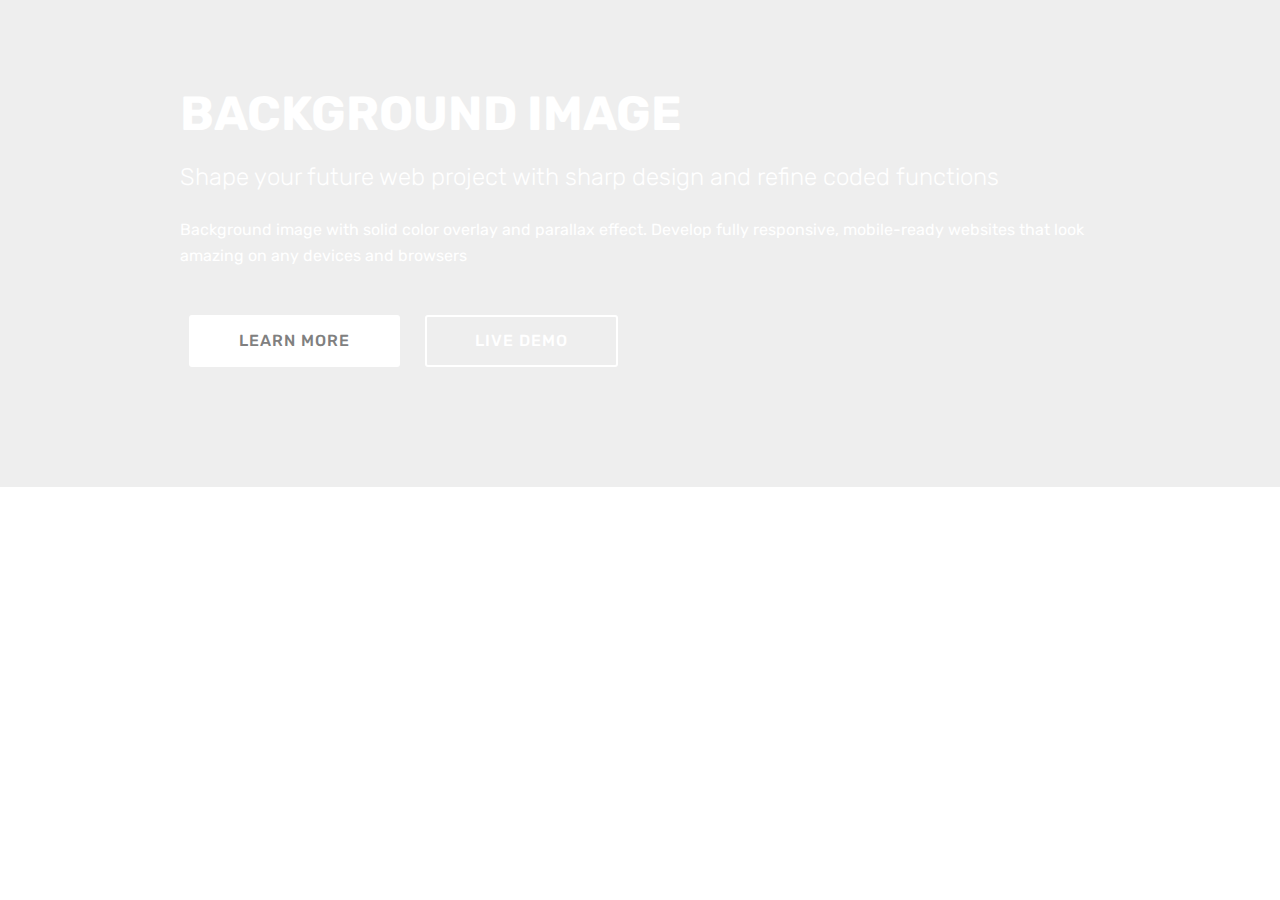
<file: page1.html>
<!DOCTYPE html>
<html >
<head>
  <!-- Site made with Mobirise Website Builder v4.8.1, https://mobirise.com -->
  <meta charset="UTF-8">
  <meta http-equiv="X-UA-Compatible" content="IE=edge">
  <meta name="generator" content="Mobirise v4.8.1, mobirise.com">
  <meta name="viewport" content="width=device-width, initial-scale=1, minimum-scale=1">
  <link rel="shortcut icon" href="assets/images/logo4.png" type="image/x-icon">
  <meta name="description" content="Web Generator Description">
  <title>wideslide</title>
  <link rel="stylesheet" href="assets/tether/tether.min.css">
  <link rel="stylesheet" href="assets/bootstrap/css/bootstrap.min.css">
  <link rel="stylesheet" href="assets/bootstrap/css/bootstrap-grid.min.css">
  <link rel="stylesheet" href="assets/bootstrap/css/bootstrap-reboot.min.css">
  <link rel="stylesheet" href="assets/theme/css/style.css">
  <link rel="stylesheet" href="assets/mobirise/css/mbr-additional.css" type="text/css">
  
  
  
</head>
<body>
  <section class="mbr-section info3 cid-r2YKeZN1Dc" data-bg-video="http://www.youtube.com/watch?v=uNCr7NdOJgw" id="info3-g">

    

    

    <div class="container">
        <div class="row justify-content-center">
            <div class="media-container-column title col-12 col-md-10">
                <h2 class="align-left mbr-bold mbr-white pb-3 mbr-fonts-style display-2">
                    BACKGROUND IMAGE
                </h2>
                <h3 class="mbr-section-subtitle align-left mbr-light mbr-white pb-3 mbr-fonts-style display-5">
                    Shape your future web project with sharp design and refine coded functions
                </h3>
                <p class="mbr-text align-left mbr-white mbr-fonts-style display-7">
                    Background image with solid color overlay and parallax effect. Develop fully responsive, mobile-ready websites that look amazing on any devices and browsers
                </p>
                <div class="mbr-section-btn align-left py-4">
                    <a class="btn btn-primary display-4" href="https://mobirise.com">LEARN MORE</a>
                    <a class="btn btn-white-outline display-4" href="https://mobirise.com">LIVE DEMO</a>
                </div>
            </div>
        </div>
    </div>
</section>


  <section class="engine"><a href="https://mobiri.se/e">how to make your own site</a></section><script src="assets/web/assets/jquery/jquery.min.js"></script>
  <script src="assets/popper/popper.min.js"></script>
  <script src="assets/tether/tether.min.js"></script>
  <script src="assets/bootstrap/js/bootstrap.min.js"></script>
  <script src="assets/smoothscroll/smooth-scroll.js"></script>
  <script src="assets/ytplayer/jquery.mb.ytplayer.min.js"></script>
  <script src="assets/vimeoplayer/jquery.mb.vimeo_player.js"></script>
  <script src="assets/theme/js/script.js"></script>
  
  
</body>
</html>
</file>
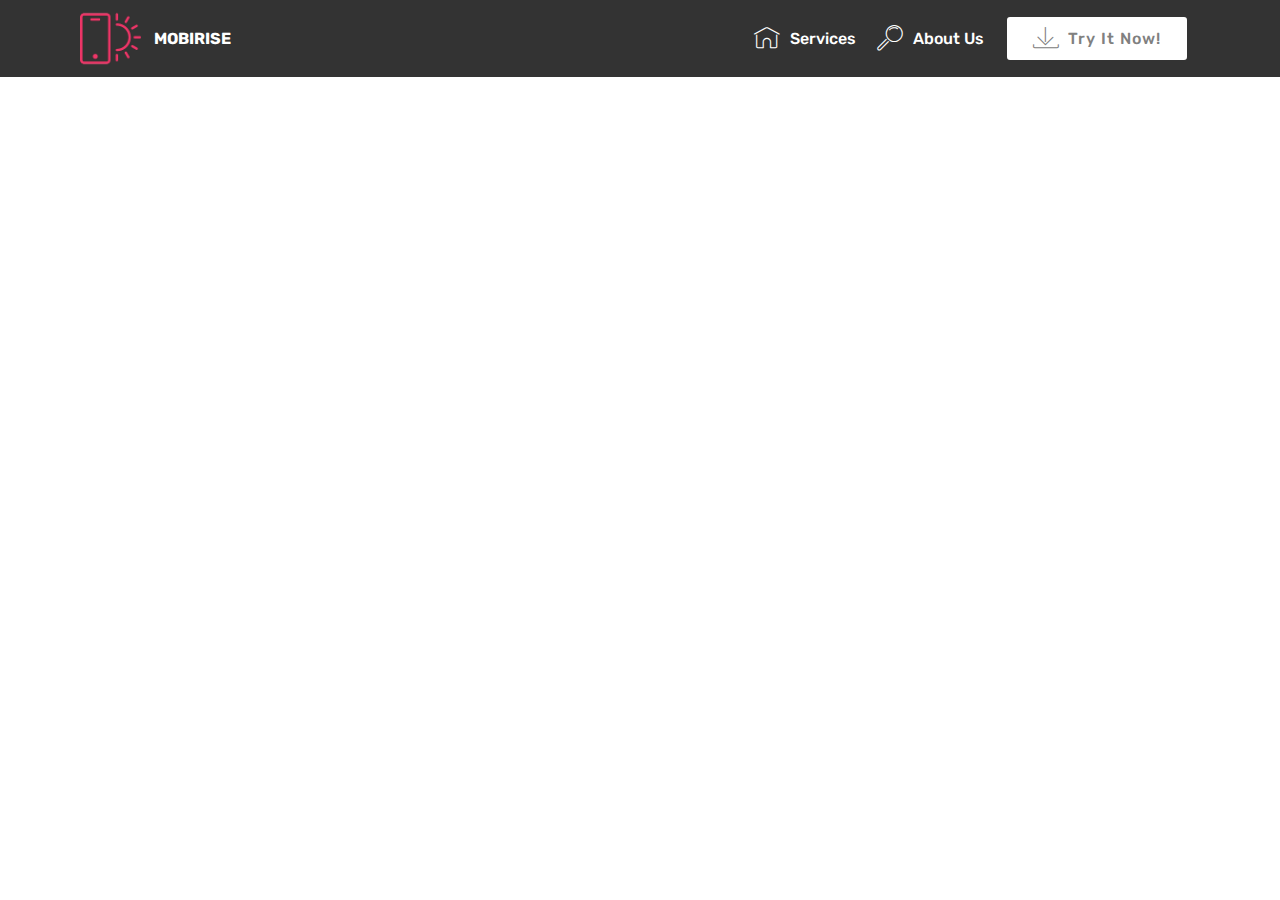
<file: page3.html>
<!DOCTYPE html>
<html >
<head>
  <!-- Site made with Mobirise Website Builder v4.8.1, https://mobirise.com -->
  <meta charset="UTF-8">
  <meta http-equiv="X-UA-Compatible" content="IE=edge">
  <meta name="generator" content="Mobirise v4.8.1, mobirise.com">
  <meta name="viewport" content="width=device-width, initial-scale=1, minimum-scale=1">
  <link rel="shortcut icon" href="assets/images/logo4.png" type="image/x-icon">
  <meta name="description" content="Web Generator Description">
  <title>Page 3</title>
  <link rel="stylesheet" href="assets/web/assets/mobirise-icons/mobirise-icons.css">
  <link rel="stylesheet" href="assets/tether/tether.min.css">
  <link rel="stylesheet" href="assets/bootstrap/css/bootstrap.min.css">
  <link rel="stylesheet" href="assets/bootstrap/css/bootstrap-grid.min.css">
  <link rel="stylesheet" href="assets/bootstrap/css/bootstrap-reboot.min.css">
  <link rel="stylesheet" href="assets/dropdown/css/style.css">
  <link rel="stylesheet" href="assets/theme/css/style.css">
  <link rel="stylesheet" href="assets/mobirise/css/mbr-additional.css" type="text/css">
  
  
  
</head>
<body>
  <section class="menu cid-r2YJoG4EBv" once="menu" id="menu1-d">

    

    <nav class="navbar navbar-expand beta-menu navbar-dropdown align-items-center navbar-fixed-top navbar-toggleable-sm">
        <button class="navbar-toggler navbar-toggler-right" type="button" data-toggle="collapse" data-target="#navbarSupportedContent" aria-controls="navbarSupportedContent" aria-expanded="false" aria-label="Toggle navigation">
            <div class="hamburger">
                <span></span>
                <span></span>
                <span></span>
                <span></span>
            </div>
        </button>
        <div class="menu-logo">
            <div class="navbar-brand">
                <span class="navbar-logo">
                    <a href="https://mobirise.com">
                         <img src="assets/images/logo2.png" alt="Mobirise" style="height: 3.8rem;">
                    </a>
                </span>
                <span class="navbar-caption-wrap"><a class="navbar-caption text-white display-4" href="https://mobirise.com">
                        MOBIRISE
                    </a></span>
            </div>
        </div>
        <div class="collapse navbar-collapse" id="navbarSupportedContent">
            <ul class="navbar-nav nav-dropdown" data-app-modern-menu="true"><li class="nav-item">
                    <a class="nav-link link text-white display-4" href="https://mobirise.com">
                        <span class="mbri-home mbr-iconfont mbr-iconfont-btn"></span>
                        Services
                    </a>
                </li>
                <li class="nav-item">
                    <a class="nav-link link text-white display-4" href="https://mobirise.com">
                        <span class="mbri-search mbr-iconfont mbr-iconfont-btn"></span>
                        About Us
                    </a>
                </li></ul>
            <div class="navbar-buttons mbr-section-btn">
                <a class="btn btn-sm btn-primary display-4" href="https://mobirise.com">
                    <span class="mbri-save mbr-iconfont mbr-iconfont-btn "></span>
                    Try It Now!
                </a>
            </div>
        </div>
    </nav>
</section>


  <section class="engine"><a href="https://mobiri.se/f">easy website maker</a></section><script src="assets/web/assets/jquery/jquery.min.js"></script>
  <script src="assets/popper/popper.min.js"></script>
  <script src="assets/tether/tether.min.js"></script>
  <script src="assets/bootstrap/js/bootstrap.min.js"></script>
  <script src="assets/smoothscroll/smooth-scroll.js"></script>
  <script src="assets/dropdown/js/script.min.js"></script>
  <script src="assets/touchswipe/jquery.touch-swipe.min.js"></script>
  <script src="assets/theme/js/script.js"></script>
  
  
</body>
</html>
</file>
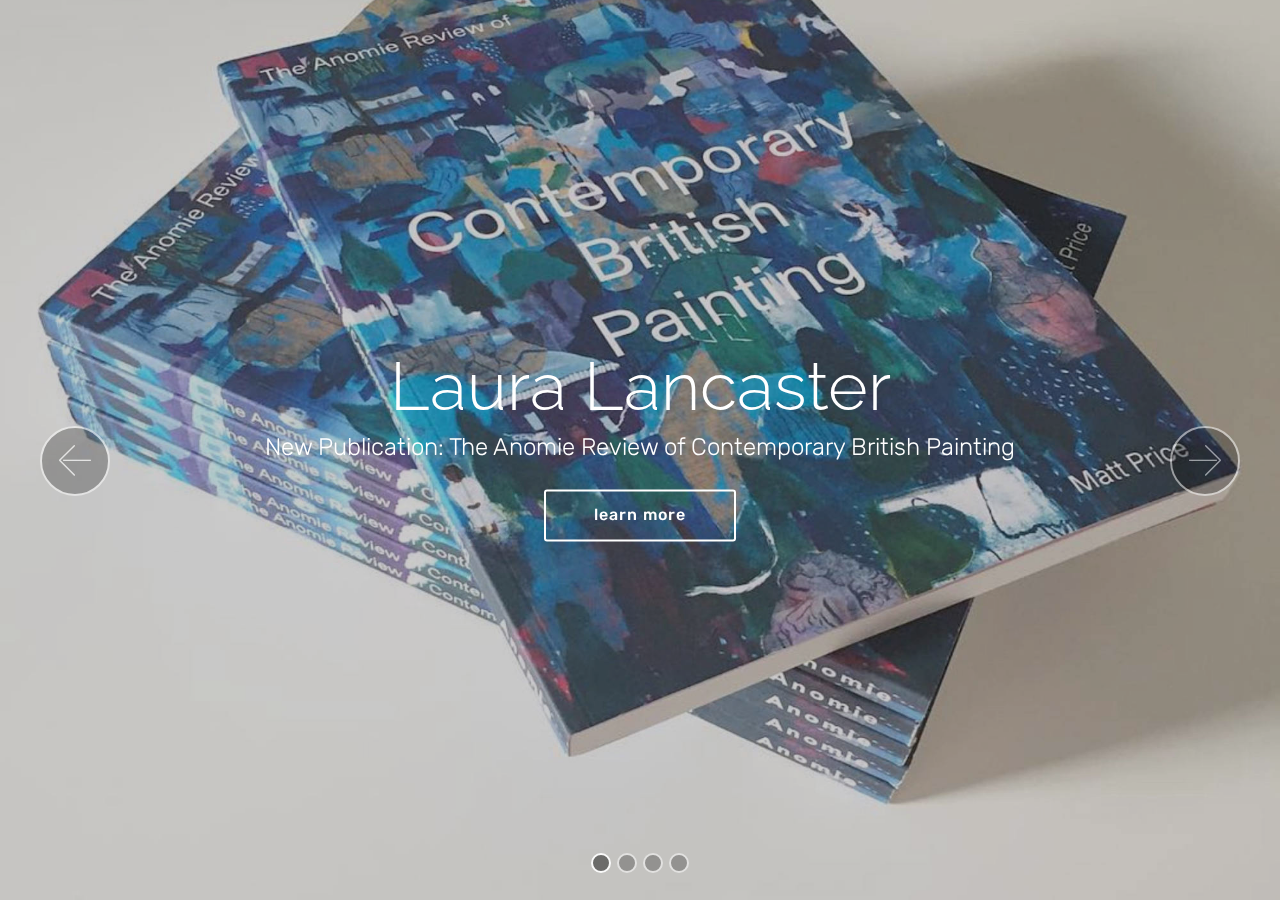
<file: page5.html>
<!DOCTYPE html>
<html >
<head>
  <!-- Site made with Mobirise Website Builder v4.8.1, https://mobirise.com -->
  <meta charset="UTF-8">
  <meta http-equiv="X-UA-Compatible" content="IE=edge">
  <meta name="generator" content="Mobirise v4.8.1, mobirise.com">
  <meta name="viewport" content="width=device-width, initial-scale=1, minimum-scale=1">
  <link rel="shortcut icon" href="assets/images/logo4.png" type="image/x-icon">
  <meta name="description" content="Site Builder Description">
  <title>FeatureNews</title>
  <link rel="stylesheet" href="assets/web/assets/mobirise-icons/mobirise-icons.css">
  <link rel="stylesheet" href="assets/tether/tether.min.css">
  <link rel="stylesheet" href="assets/bootstrap/css/bootstrap.min.css">
  <link rel="stylesheet" href="assets/bootstrap/css/bootstrap-grid.min.css">
  <link rel="stylesheet" href="assets/bootstrap/css/bootstrap-reboot.min.css">
  <link rel="stylesheet" href="assets/theme/css/style.css">
  <link rel="stylesheet" href="assets/mobirise/css/mbr-additional.css" type="text/css">
  
  
  
</head>
<body>
  <section class="carousel slide cid-r3eFLnw4cy" data-interval="false" id="slider1-m">

    

    <div class="full-screen"><div class="mbr-slider slide carousel" data-pause="true" data-keyboard="false" data-ride="carousel" data-interval="2000"><ol class="carousel-indicators"><li data-app-prevent-settings="" data-target="#slider1-m" class=" active" data-slide-to="0"></li><li data-app-prevent-settings="" data-target="#slider1-m" data-slide-to="1"></li><li data-app-prevent-settings="" data-target="#slider1-m" data-slide-to="2"></li><li data-app-prevent-settings="" data-target="#slider1-m" data-slide-to="3"></li></ol><div class="carousel-inner" role="listbox"><div class="carousel-item slider-fullscreen-image active" data-bg-video-slide="false" style="background-image: url(assets/images/img-1518-2000x2000.jpg);"><div class="container container-slide"><div class="image_wrapper"><div class="mbr-overlay" style="opacity: 0.2;"></div><img src="assets/images/img-1518-2000x2000.jpg"><div class="carousel-caption justify-content-center"><div class="col-10 align-center"><h2 class="mbr-fonts-style display-1">Laura Lancaster</h2><p class="lead mbr-text mbr-fonts-style display-5">New Publication: The Anomie Review of Contemporary British Painting</p><div class="mbr-section-btn" buttons="0"> <a class="btn  display-4 btn-white-outline" href="https://workplace2-web-g9.artlogic.net/news/" target="_blank">learn more</a></div></div></div></div></div></div><div class="carousel-item slider-fullscreen-image" data-bg-video-slide="false" style="background-image: url(assets/images/538d3256938913e59696722de8210f184ab5f11b-1000x804.jpg);"><div class="container container-slide"><div class="image_wrapper"><div class="mbr-overlay"></div><img src="assets/images/538d3256938913e59696722de8210f184ab5f11b-1000x804.jpg"><div class="carousel-caption justify-content-center"><div class="col-10 align-right"><h2 class="mbr-fonts-style display-1">Marcus Coates</h2><p class="lead mbr-text mbr-fonts-style display-5">Museum Exhibition: 'Animals and Us' Turner Contemporary, Margate, UK</p><div class="mbr-section-btn" buttons="0"> <a class="btn  display-4 btn-white-outline" href="https://workplace2-web-g9.artlogic.net/exhibitions/180/overview/" target="_blank">Learn More</a></div></div></div></div></div></div><div class="carousel-item slider-fullscreen-image" data-bg-video-slide="https://vimeo.com/123824193#t=59s"><div class="mbr-overlay" style="opacity: 0.2;"></div><div class="container container-slide"><div class="image_wrapper"><img src="assets/images/2.jpg" style="opacity: 0;"><div class="carousel-caption justify-content-center"><div class="col-10 align-left"><h2 class="mbr-fonts-style display-1">Hugo Canoilas</h2><p class="lead mbr-text mbr-fonts-style display-5">Video interview: 'Someone a Long Time Ago, Now' Dundee, UK</p><div class="mbr-section-btn" buttons="0"> <a class="btn  display-4 btn-white-outline" href="https://workplace2-web-g9.artlogic.net/video/10/" target="_blank">Watch Online</a></div></div></div></div></div></div><div class="carousel-item slider-fullscreen-image" data-bg-video-slide="https://vimeo.com/51525610"><div class="mbr-overlay" style="opacity: 0.2;"></div><div class="container container-slide"><div class="image_wrapper"><img src="assets/images/2.jpg" style="opacity: 0;"><div class="carousel-caption justify-content-center"><div class="col-10 align-left"><h2 class="mbr-fonts-style display-1">Eric Bainbridge</h2><p class="lead mbr-text mbr-fonts-style display-5">Video interview: 'Steel Sculptures' Camden Arts Centre, UK</p><div class="mbr-section-btn" buttons="0"> <a class="btn  display-4 btn-white-outline" href="https://workplace2-web-g9.artlogic.net/video/12/" target="_blank">Watch Online</a></div></div></div></div></div></div></div><a data-app-prevent-settings="" class="carousel-control carousel-control-prev" role="button" data-slide="prev" href="#slider1-m"><span aria-hidden="true" class="mbri-left mbr-iconfont"></span><span class="sr-only">Previous</span></a><a data-app-prevent-settings="" class="carousel-control carousel-control-next" role="button" data-slide="next" href="#slider1-m"><span aria-hidden="true" class="mbri-right mbr-iconfont"></span><span class="sr-only">Next</span></a></div></div>

</section>


  <section class="engine"><a href="https://mobiri.se/e">make your own website for free</a></section><script src="assets/web/assets/jquery/jquery.min.js"></script>
  <script src="assets/popper/popper.min.js"></script>
  <script src="assets/tether/tether.min.js"></script>
  <script src="assets/bootstrap/js/bootstrap.min.js"></script>
  <script src="assets/ytplayer/jquery.mb.ytplayer.min.js"></script>
  <script src="assets/vimeoplayer/jquery.mb.vimeo_player.js"></script>
  <script src="assets/bootstrapcarouselswipe/bootstrap-carousel-swipe.js"></script>
  <script src="assets/smoothscroll/smooth-scroll.js"></script>
  <script src="assets/theme/js/script.js"></script>
  <script src="assets/slidervideo/script.js"></script>
  
  
</body>
</html>
</file>
<file: assets/theme/css/style.css>
/*!
 * Mobirise v4 theme (https://mobirise.com/)
 * Copyright 2017 Mobirise
 */
section {
  background-color: #eeeeee; }

section,
.container,
.container-fluid {
  position: relative;
  word-wrap: break-word; }

a.mbr-iconfont:hover {
  text-decoration: none; }

.article .lead p, .article .lead ul, .article .lead ol, .article .lead pre, .article .lead blockquote {
  margin-bottom: 0; }

a {
  font-style: normal;
  font-weight: 400;
  cursor: pointer; }
  a, a:hover {
    text-decoration: none; }

figure {
  margin-bottom: 0; }

body {
  color: #232323; }

h1, h2, h3, h4, h5, h6,
.h1, .h2, .h3, .h4, .h5, .h6,
.display-1, .display-2, .display-3, .display-4 {
  line-height: 1;
  word-break: break-word;
  word-wrap: break-word; }

b, strong {
  font-weight: bold; }

blockquote {
  padding: 10px 0 10px 20px;
  position: relative;
  border-left: 2px solid;
  border-color: #ff3366; }

input:-webkit-autofill, input:-webkit-autofill:hover, input:-webkit-autofill:focus, input:-webkit-autofill:active {
  transition-delay: 9999s;
  transition-property: background-color, color; }

textarea[type="hidden"] {
  display: none; }

body {
  position: relative; }

section {
  background-position: 50% 50%;
  background-repeat: no-repeat;
  background-size: cover; }
  section .mbr-background-video,
  section .mbr-background-video-preview {
    position: absolute;
    bottom: 0;
    left: 0;
    right: 0;
    top: 0; }

.hidden {
  visibility: hidden; }

.mbr-z-index20 {
  z-index: 20; }

/*! Base colors */
.mbr-white {
  color: #ffffff; }

.mbr-black {
  color: #000000; }

.mbr-bg-white {
  background-color: #ffffff; }

.mbr-bg-black {
  background-color: #000000; }

/*! Text-aligns */
.align-left {
  text-align: left; }

.align-center {
  text-align: center; }

.align-right {
  text-align: right; }

@media (max-width: 767px) {
  .align-left, .align-center, .align-right, .mbr-section-btn, .mbr-section-title {
    text-align: center; } }
/*! Font-weight  */
.mbr-light {
  font-weight: 300; }

.mbr-regular {
  font-weight: 400; }

.mbr-semibold {
  font-weight: 500; }

.mbr-bold {
  font-weight: 700; }

/*! Media  */
.media-size-item {
  -webkit-flex: 1 1 auto;
  -moz-flex: 1 1 auto;
  -ms-flex: 1 1 auto;
  -o-flex: 1 1 auto;
  flex: 1 1 auto; }

.media-content {
  -webkit-flex-basis: 100%;
  flex-basis: 100%; }

.media-container-row {
  display: -ms-flexbox;
  display: -webkit-flex;
  display: flex;
  -webkit-flex-direction: row;
  -ms-flex-direction: row;
  flex-direction: row;
  -webkit-flex-wrap: wrap;
  -ms-flex-wrap: wrap;
  flex-wrap: wrap;
  -webkit-justify-content: center;
  -ms-flex-pack: center;
  justify-content: center;
  -webkit-align-content: center;
  -ms-flex-line-pack: center;
  align-content: center;
  -webkit-align-items: start;
  -ms-flex-align: start;
  align-items: start; }
  .media-container-row .media-size-item {
    width: 400px; }

.media-container-column {
  display: -ms-flexbox;
  display: -webkit-flex;
  display: flex;
  -webkit-flex-direction: column;
  -ms-flex-direction: column;
  flex-direction: column;
  -webkit-flex-wrap: wrap;
  -ms-flex-wrap: wrap;
  flex-wrap: wrap;
  -webkit-justify-content: center;
  -ms-flex-pack: center;
  justify-content: center;
  -webkit-align-content: center;
  -ms-flex-line-pack: center;
  align-content: center;
  -webkit-align-items: stretch;
  -ms-flex-align: stretch;
  align-items: stretch; }
  .media-container-column > * {
    width: 100%; }

@media (min-width: 992px) {
  .media-container-row {
    -webkit-flex-wrap: nowrap;
    -ms-flex-wrap: nowrap;
    flex-wrap: nowrap; } }
figure {
  overflow: hidden; }

figure[mbr-media-size] {
  transition: width 0.1s; }

.mbr-figure img, .mbr-figure iframe {
  display: block;
  width: 100%; }

.card {
  background-color: transparent;
  border: none; }

.card-img {
  text-align: center;
  flex-shrink: 0; }

.media {
  max-width: 100%;
  margin: 0 auto; }

.mbr-figure {
  -ms-flex-item-align: center;
  -ms-grid-row-align: center;
  -webkit-align-self: center;
  align-self: center; }

.media-container > div {
  max-width: 100%; }

.mbr-figure img, .card-img img {
  width: 100%; }

@media (max-width: 991px) {
  .media-size-item {
    width: auto !important; }

  .media {
    width: auto; }

  .mbr-figure {
    width: 100% !important; } }
/*! Buttons */
.mbr-section-btn {
  margin-left: -.25rem;
  margin-right: -.25rem;
  font-size: 0; }

nav .mbr-section-btn {
  margin-left: 0rem;
  margin-right: 0rem; }

/*! Btn icon margin */
.btn .mbr-iconfont, .btn.btn-sm .mbr-iconfont {
  cursor: pointer;
  margin-right: 0.5rem; }

.btn.btn-md .mbr-iconfont, .btn.btn-md .mbr-iconfont {
  margin-right: 0.8rem; }

.mbr-regular {
  font-weight: 400; }

.mbr-semibold {
  font-weight: 500; }

.mbr-bold {
  font-weight: 700; }

[type="submit"] {
  -webkit-appearance: none; }

/*! Full-screen */
.mbr-fullscreen .mbr-overlay {
  min-height: 100vh; }

.mbr-fullscreen {
  display: flex;
  display: -webkit-flex;
  display: -moz-flex;
  display: -ms-flex;
  display: -o-flex;
  align-items: center;
  -webkit-align-items: center;
  min-height: 100vh;
  padding-top: 3rem;
  padding-bottom: 3rem; }

/*! Map */
.map {
  height: 25rem;
  position: relative; }
  .map iframe {
    width: 100%;
    height: 100%; }

/* Form */
.form-asterisk {
  font-family: initial;
  position: absolute;
  top: -2px;
  font-weight: normal; }

/*! Scroll to top arrow */
.mbr-arrow-up {
  bottom: 25px;
  right: 90px;
  position: fixed;
  text-align: right;
  z-index: 5000;
  color: #ffffff;
  font-size: 32px;
  transform: rotate(180deg);
  -webkit-transform: rotate(180deg); }

.mbr-arrow-up a {
  background: rgba(0, 0, 0, 0.2);
  border-radius: 3px;
  color: #fff;
  display: inline-block;
  height: 60px;
  width: 60px;
  outline-style: none !important;
  position: relative;
  text-decoration: none;
  transition: all .3s ease-in-out;
  cursor: pointer;
  text-align: center; }
  .mbr-arrow-up a:hover {
    background-color: rgba(0, 0, 0, 0.4); }
  .mbr-arrow-up a i {
    line-height: 60px; }

.mbr-arrow-up-icon {
  display: block;
  color: #fff; }

.mbr-arrow-up-icon::before {
  content: "\203a";
  display: inline-block;
  font-family: serif;
  font-size: 32px;
  line-height: 1;
  font-style: normal;
  position: relative;
  top: 6px;
  left: -4px;
  -webkit-transform: rotate(-90deg);
  transform: rotate(-90deg); }

/*! Arrow Down */
.mbr-arrow {
  position: absolute;
  bottom: 45px;
  left: 50%;
  width: 60px;
  height: 60px;
  cursor: pointer;
  background-color: rgba(80, 80, 80, 0.5);
  border-radius: 50%;
  -webkit-transform: translateX(-50%);
  transform: translateX(-50%); }
  .mbr-arrow > a {
    display: inline-block;
    text-decoration: none;
    outline-style: none;
    -webkit-animation: arrowdown 1.7s ease-in-out infinite;
    animation: arrowdown 1.7s ease-in-out infinite; }
    .mbr-arrow > a > i {
      position: absolute;
      top: -2px;
      left: 15px;
      font-size: 2rem; }

@keyframes arrowdown {
  0% {
    transform: translateY(0px);
    -webkit-transform: translateY(0px); }
  50% {
    transform: translateY(-5px);
    -webkit-transform: translateY(-5px); }
  100% {
    transform: translateY(0px);
    -webkit-transform: translateY(0px); } }
@-webkit-keyframes arrowdown {
  0% {
    transform: translateY(0px);
    -webkit-transform: translateY(0px); }
  50% {
    transform: translateY(-5px);
    -webkit-transform: translateY(-5px); }
  100% {
    transform: translateY(0px);
    -webkit-transform: translateY(0px); } }
@media (max-width: 500px) {
  .mbr-arrow-up {
    left: 50%;
    right: auto;
    transform: translateX(-50%) rotate(180deg);
    -webkit-transform: translateX(-50%) rotate(180deg); } }
/*Gradients animation*/
@keyframes gradient-animation {
  from {
    background-position: 0% 100%;
    animation-timing-function: ease-in-out; }
  to {
    background-position: 100% 0%;
    animation-timing-function: ease-in-out; } }
@-webkit-keyframes gradient-animation {
  from {
    background-position: 0% 100%;
    animation-timing-function: ease-in-out; }
  to {
    background-position: 100% 0%;
    animation-timing-function: ease-in-out; } }
.bg-gradient {
  background-size: 200% 200%;
  animation: gradient-animation 5s infinite alternate;
  -webkit-animation: gradient-animation 5s infinite alternate; }

.menu .navbar-brand {
  display: -webkit-flex; }
  .menu .navbar-brand span {
    display: flex;
    display: -webkit-flex; }
  .menu .navbar-brand .navbar-caption-wrap {
    display: -webkit-flex; }
  .menu .navbar-brand .navbar-logo img {
    display: -webkit-flex; }
@media (min-width: 768px) and (max-width: 991px) {
  .menu .navbar-toggleable-sm .navbar-nav {
    display: -webkit-box;
    display: -webkit-flex;
    display: -ms-flexbox; } }
@media (min-width: 992px) {
  .menu .navbar-nav.nav-dropdown {
    display: -webkit-flex; }
  .menu .navbar-toggleable-sm .navbar-collapse {
    display: -webkit-flex !important; } }

/*# sourceMappingURL=style.css.map */
.engine {
	position: absolute;
	text-indent: -2400px;
	text-align: center;
	padding: 0;
	top: 0;
	left: -2400px;
}
</file>
<file: assets/mobirise/css/mbr-additional.css>
@import url(https://fonts.googleapis.com/css?family=Raleway:100,100i,200,200i,300,300i,400,400i,500,500i,600,600i,700,700i,800,800i,900,900i);
@import url(https://fonts.googleapis.com/css?family=Rubik:300,300i,400,400i,500,500i,700,700i,900,900i);





body {
  font-style: normal;
  line-height: 1.5;
}
.mbr-section-title {
  font-style: normal;
  line-height: 1.2;
}
.mbr-section-subtitle {
  line-height: 1.3;
}
.mbr-text {
  font-style: normal;
  line-height: 1.6;
}
.display-1 {
  font-family: 'Raleway', sans-serif;
  font-size: 4.25rem;
}
.display-1 > .mbr-iconfont {
  font-size: 6.8rem;
}
.display-2 {
  font-family: 'Rubik', sans-serif;
  font-size: 3rem;
}
.display-2 > .mbr-iconfont {
  font-size: 4.8rem;
}
.display-4 {
  font-family: 'Rubik', sans-serif;
  font-size: 1rem;
}
.display-4 > .mbr-iconfont {
  font-size: 1.6rem;
}
.display-5 {
  font-family: 'Rubik', sans-serif;
  font-size: 1.5rem;
}
.display-5 > .mbr-iconfont {
  font-size: 2.4rem;
}
.display-7 {
  font-family: 'Rubik', sans-serif;
  font-size: 1rem;
}
.display-7 > .mbr-iconfont {
  font-size: 1.6rem;
}
/* ---- Fluid typography for mobile devices ---- */
/* 1.4 - font scale ratio ( bootstrap == 1.42857 ) */
/* 100vw - current viewport width */
/* (48 - 20)  48 == 48rem == 768px, 20 == 20rem == 320px(minimal supported viewport) */
/* 0.65 - min scale variable, may vary */
@media (max-width: 768px) {
  .display-1 {
    font-size: 3.4rem;
    font-size: calc( 2.1374999999999997rem + (4.25 - 2.1374999999999997) * ((100vw - 20rem) / (48 - 20)));
    line-height: calc( 1.4 * (2.1374999999999997rem + (4.25 - 2.1374999999999997) * ((100vw - 20rem) / (48 - 20))));
  }
  .display-2 {
    font-size: 2.4rem;
    font-size: calc( 1.7rem + (3 - 1.7) * ((100vw - 20rem) / (48 - 20)));
    line-height: calc( 1.4 * (1.7rem + (3 - 1.7) * ((100vw - 20rem) / (48 - 20))));
  }
  .display-4 {
    font-size: 0.8rem;
    font-size: calc( 1rem + (1 - 1) * ((100vw - 20rem) / (48 - 20)));
    line-height: calc( 1.4 * (1rem + (1 - 1) * ((100vw - 20rem) / (48 - 20))));
  }
  .display-5 {
    font-size: 1.2rem;
    font-size: calc( 1.175rem + (1.5 - 1.175) * ((100vw - 20rem) / (48 - 20)));
    line-height: calc( 1.4 * (1.175rem + (1.5 - 1.175) * ((100vw - 20rem) / (48 - 20))));
  }
}
/* Buttons */
.btn {
  font-weight: 500;
  border-width: 2px;
  font-style: normal;
  letter-spacing: 1px;
  margin: .4rem .8rem;
  white-space: normal;
  -webkit-transition: all 0.3s ease-in-out;
  -moz-transition: all 0.3s ease-in-out;
  transition: all 0.3s ease-in-out;
  padding: 1rem 3rem;
  border-radius: 3px;
  display: inline-flex;
  align-items: center;
  justify-content: center;
  word-break: break-word;
}
.btn-sm {
  font-weight: 500;
  letter-spacing: 1px;
  -webkit-transition: all 0.3s ease-in-out;
  -moz-transition: all 0.3s ease-in-out;
  transition: all 0.3s ease-in-out;
  padding: 0.6rem 1.5rem;
  border-radius: 3px;
}
.btn-md {
  font-weight: 500;
  letter-spacing: 1px;
  margin: .4rem .8rem !important;
  -webkit-transition: all 0.3s ease-in-out;
  -moz-transition: all 0.3s ease-in-out;
  transition: all 0.3s ease-in-out;
  padding: 1rem 3rem;
  border-radius: 3px;
}
.btn-lg {
  font-weight: 500;
  letter-spacing: 1px;
  margin: .4rem .8rem !important;
  -webkit-transition: all 0.3s ease-in-out;
  -moz-transition: all 0.3s ease-in-out;
  transition: all 0.3s ease-in-out;
  padding: 1.2rem 3.2rem;
  border-radius: 3px;
}
.bg-primary {
  background-color: #ffffff !important;
}
.bg-success {
  background-color: #f7ed4a !important;
}
.bg-info {
  background-color: #82786e !important;
}
.bg-warning {
  background-color: #ffffff !important;
}
.bg-danger {
  background-color: #b1a374 !important;
}
.btn-primary,
.btn-primary:active {
  background-color: #ffffff !important;
  border-color: #ffffff !important;
  color: #808080 !important;
}
.btn-primary:hover,
.btn-primary:focus,
.btn-primary.focus,
.btn-primary.active {
  color: #808080 !important;
  background-color: #d9d9d9 !important;
  border-color: #d9d9d9 !important;
}
.btn-primary.disabled,
.btn-primary:disabled {
  color: #808080 !important;
  background-color: #d9d9d9 !important;
  border-color: #d9d9d9 !important;
}
.btn-secondary,
.btn-secondary:active {
  background-color: #ff3366 !important;
  border-color: #ff3366 !important;
  color: #ffffff !important;
}
.btn-secondary:hover,
.btn-secondary:focus,
.btn-secondary.focus,
.btn-secondary.active {
  color: #ffffff !important;
  background-color: #e50039 !important;
  border-color: #e50039 !important;
}
.btn-secondary.disabled,
.btn-secondary:disabled {
  color: #ffffff !important;
  background-color: #e50039 !important;
  border-color: #e50039 !important;
}
.btn-info,
.btn-info:active {
  background-color: #82786e !important;
  border-color: #82786e !important;
  color: #ffffff !important;
}
.btn-info:hover,
.btn-info:focus,
.btn-info.focus,
.btn-info.active {
  color: #ffffff !important;
  background-color: #59524b !important;
  border-color: #59524b !important;
}
.btn-info.disabled,
.btn-info:disabled {
  color: #ffffff !important;
  background-color: #59524b !important;
  border-color: #59524b !important;
}
.btn-success,
.btn-success:active {
  background-color: #f7ed4a !important;
  border-color: #f7ed4a !important;
  color: #3f3c03 !important;
}
.btn-success:hover,
.btn-success:focus,
.btn-success.focus,
.btn-success.active {
  color: #3f3c03 !important;
  background-color: #eadd0a !important;
  border-color: #eadd0a !important;
}
.btn-success.disabled,
.btn-success:disabled {
  color: #3f3c03 !important;
  background-color: #eadd0a !important;
  border-color: #eadd0a !important;
}
.btn-warning,
.btn-warning:active {
  background-color: #ffffff !important;
  border-color: #ffffff !important;
  color: #808080 !important;
}
.btn-warning:hover,
.btn-warning:focus,
.btn-warning.focus,
.btn-warning.active {
  color: #808080 !important;
  background-color: #d9d9d9 !important;
  border-color: #d9d9d9 !important;
}
.btn-warning.disabled,
.btn-warning:disabled {
  color: #808080 !important;
  background-color: #d9d9d9 !important;
  border-color: #d9d9d9 !important;
}
.btn-danger,
.btn-danger:active {
  background-color: #b1a374 !important;
  border-color: #b1a374 !important;
  color: #ffffff !important;
}
.btn-danger:hover,
.btn-danger:focus,
.btn-danger.focus,
.btn-danger.active {
  color: #ffffff !important;
  background-color: #8b7d4e !important;
  border-color: #8b7d4e !important;
}
.btn-danger.disabled,
.btn-danger:disabled {
  color: #ffffff !important;
  background-color: #8b7d4e !important;
  border-color: #8b7d4e !important;
}
.btn-white {
  color: #333333 !important;
}
.btn-white,
.btn-white:active {
  background-color: #ffffff !important;
  border-color: #ffffff !important;
  color: #808080 !important;
}
.btn-white:hover,
.btn-white:focus,
.btn-white.focus,
.btn-white.active {
  color: #808080 !important;
  background-color: #d9d9d9 !important;
  border-color: #d9d9d9 !important;
}
.btn-white.disabled,
.btn-white:disabled {
  color: #808080 !important;
  background-color: #d9d9d9 !important;
  border-color: #d9d9d9 !important;
}
.btn-black,
.btn-black:active {
  background-color: #333333 !important;
  border-color: #333333 !important;
  color: #ffffff !important;
}
.btn-black:hover,
.btn-black:focus,
.btn-black.focus,
.btn-black.active {
  color: #ffffff !important;
  background-color: #0d0d0d !important;
  border-color: #0d0d0d !important;
}
.btn-black.disabled,
.btn-black:disabled {
  color: #ffffff !important;
  background-color: #0d0d0d !important;
  border-color: #0d0d0d !important;
}
.btn-primary-outline,
.btn-primary-outline:active {
  background: none;
  border-color: #cccccc;
  color: #cccccc;
}
.btn-primary-outline:hover,
.btn-primary-outline:focus,
.btn-primary-outline.focus,
.btn-primary-outline.active {
  color: #808080;
  background-color: #ffffff;
  border-color: #ffffff;
}
.btn-primary-outline.disabled,
.btn-primary-outline:disabled {
  color: #808080 !important;
  background-color: #ffffff !important;
  border-color: #ffffff !important;
}
.btn-secondary-outline,
.btn-secondary-outline:active {
  background: none;
  border-color: #cc0033;
  color: #cc0033;
}
.btn-secondary-outline:hover,
.btn-secondary-outline:focus,
.btn-secondary-outline.focus,
.btn-secondary-outline.active {
  color: #ffffff;
  background-color: #ff3366;
  border-color: #ff3366;
}
.btn-secondary-outline.disabled,
.btn-secondary-outline:disabled {
  color: #ffffff !important;
  background-color: #ff3366 !important;
  border-color: #ff3366 !important;
}
.btn-info-outline,
.btn-info-outline:active {
  background: none;
  border-color: #4b453f;
  color: #4b453f;
}
.btn-info-outline:hover,
.btn-info-outline:focus,
.btn-info-outline.focus,
.btn-info-outline.active {
  color: #ffffff;
  background-color: #82786e;
  border-color: #82786e;
}
.btn-info-outline.disabled,
.btn-info-outline:disabled {
  color: #ffffff !important;
  background-color: #82786e !important;
  border-color: #82786e !important;
}
.btn-success-outline,
.btn-success-outline:active {
  background: none;
  border-color: #d2c609;
  color: #d2c609;
}
.btn-success-outline:hover,
.btn-success-outline:focus,
.btn-success-outline.focus,
.btn-success-outline.active {
  color: #3f3c03;
  background-color: #f7ed4a;
  border-color: #f7ed4a;
}
.btn-success-outline.disabled,
.btn-success-outline:disabled {
  color: #3f3c03 !important;
  background-color: #f7ed4a !important;
  border-color: #f7ed4a !important;
}
.btn-warning-outline,
.btn-warning-outline:active {
  background: none;
  border-color: #cccccc;
  color: #cccccc;
}
.btn-warning-outline:hover,
.btn-warning-outline:focus,
.btn-warning-outline.focus,
.btn-warning-outline.active {
  color: #808080;
  background-color: #ffffff;
  border-color: #ffffff;
}
.btn-warning-outline.disabled,
.btn-warning-outline:disabled {
  color: #808080 !important;
  background-color: #ffffff !important;
  border-color: #ffffff !important;
}
.btn-danger-outline,
.btn-danger-outline:active {
  background: none;
  border-color: #7a6e45;
  color: #7a6e45;
}
.btn-danger-outline:hover,
.btn-danger-outline:focus,
.btn-danger-outline.focus,
.btn-danger-outline.active {
  color: #ffffff;
  background-color: #b1a374;
  border-color: #b1a374;
}
.btn-danger-outline.disabled,
.btn-danger-outline:disabled {
  color: #ffffff !important;
  background-color: #b1a374 !important;
  border-color: #b1a374 !important;
}
.btn-black-outline,
.btn-black-outline:active {
  background: none;
  border-color: #000000;
  color: #000000;
}
.btn-black-outline:hover,
.btn-black-outline:focus,
.btn-black-outline.focus,
.btn-black-outline.active {
  color: #ffffff;
  background-color: #333333;
  border-color: #333333;
}
.btn-black-outline.disabled,
.btn-black-outline:disabled {
  color: #ffffff !important;
  background-color: #333333 !important;
  border-color: #333333 !important;
}
.btn-white-outline,
.btn-white-outline:active,
.btn-white-outline.active {
  background: none;
  border-color: #ffffff;
  color: #ffffff;
}
.btn-white-outline:hover,
.btn-white-outline:focus,
.btn-white-outline.focus {
  color: #333333;
  background-color: #ffffff;
  border-color: #ffffff;
}
.text-primary {
  color: #ffffff !important;
}
.text-secondary {
  color: #ff3366 !important;
}
.text-success {
  color: #f7ed4a !important;
}
.text-info {
  color: #82786e !important;
}
.text-warning {
  color: #ffffff !important;
}
.text-danger {
  color: #b1a374 !important;
}
.text-white {
  color: #ffffff !important;
}
.text-black {
  color: #000000 !important;
}
a.text-primary:hover,
a.text-primary:focus {
  color: #cccccc !important;
}
a.text-secondary:hover,
a.text-secondary:focus {
  color: #cc0033 !important;
}
a.text-success:hover,
a.text-success:focus {
  color: #d2c609 !important;
}
a.text-info:hover,
a.text-info:focus {
  color: #4b453f !important;
}
a.text-warning:hover,
a.text-warning:focus {
  color: #cccccc !important;
}
a.text-danger:hover,
a.text-danger:focus {
  color: #7a6e45 !important;
}
a.text-white:hover,
a.text-white:focus {
  color: #b3b3b3 !important;
}
a.text-black:hover,
a.text-black:focus {
  color: #4d4d4d !important;
}
.alert-success {
  background-color: #70c770;
}
.alert-info {
  background-color: #82786e;
}
.alert-warning {
  background-color: #ffffff;
}
.alert-danger {
  background-color: #b1a374;
}
.mbr-section-btn a.btn:not(.btn-form):hover,
.mbr-section-btn a.btn:not(.btn-form):focus {
  box-shadow: none !important;
}
.mbr-gallery-filter li.active .btn {
  background-color: #ffffff;
  border-color: #ffffff;
  color: #8c8c8c;
}
.mbr-gallery-filter li.active .btn:focus {
  box-shadow: none;
}
.btn-form {
  border-radius: 0;
}
.btn-form:hover {
  cursor: pointer;
}
a,
a:hover {
  color: #ffffff;
}
.mbr-plan-header.bg-primary .mbr-plan-subtitle,
.mbr-plan-header.bg-primary .mbr-plan-price-desc {
  color: #ffffff;
}
.mbr-plan-header.bg-success .mbr-plan-subtitle,
.mbr-plan-header.bg-success .mbr-plan-price-desc {
  color: #ffffff;
}
.mbr-plan-header.bg-info .mbr-plan-subtitle,
.mbr-plan-header.bg-info .mbr-plan-price-desc {
  color: #beb8b2;
}
.mbr-plan-header.bg-warning .mbr-plan-subtitle,
.mbr-plan-header.bg-warning .mbr-plan-price-desc {
  color: #ffffff;
}
.mbr-plan-header.bg-danger .mbr-plan-subtitle,
.mbr-plan-header.bg-danger .mbr-plan-price-desc {
  color: #dfd9c6;
}
/* Scroll to top button*/
.scrollToTop_wraper {
  display: none;
}
#scrollToTop a i:before {
  content: '';
  position: absolute;
  height: 40%;
  top: 25%;
  background: #fff;
  width: 2px;
  left: calc(50% - 1px);
}
#scrollToTop a i:after {
  content: '';
  position: absolute;
  display: block;
  border-top: 2px solid #fff;
  border-right: 2px solid #fff;
  width: 40%;
  height: 40%;
  left: 30%;
  bottom: 30%;
  transform: rotate(135deg);
}
/* Others*/
.note-check a[data-value=Rubik] {
  font-style: normal;
}
.mbr-arrow a {
  color: #ffffff;
}
@media (max-width: 767px) {
  .mbr-arrow {
    display: none;
  }
}
.form-control-label {
  position: relative;
  cursor: pointer;
  margin-bottom: .357em;
  padding: 0;
}
.alert {
  color: #ffffff;
  border-radius: 0;
  border: 0;
  font-size: .875rem;
  line-height: 1.5;
  margin-bottom: 1.875rem;
  padding: 1.25rem;
  position: relative;
}
.alert.alert-form::after {
  background-color: inherit;
  bottom: -7px;
  content: "";
  display: block;
  height: 14px;
  left: 50%;
  margin-left: -7px;
  position: absolute;
  transform: rotate(45deg);
  width: 14px;
}
.form-control {
  background-color: #f5f5f5;
  box-shadow: none;
  color: #565656;
  font-family: 'Rubik', sans-serif;
  font-size: 1rem;
  line-height: 1.43;
  min-height: 3.5em;
  padding: 1.07em .5em;
}
.form-control > .mbr-iconfont {
  font-size: 1.6rem;
}
.form-control,
.form-control:focus {
  border: 1px solid #e8e8e8;
}
.form-active .form-control:invalid {
  border-color: red;
}
.mbr-overlay {
  background-color: #000;
  bottom: 0;
  left: 0;
  opacity: .5;
  position: absolute;
  right: 0;
  top: 0;
  z-index: 0;
}
blockquote {
  font-style: italic;
  padding: 10px 0 10px 20px;
  font-size: 1.09rem;
  position: relative;
  border-color: #ffffff;
  border-width: 3px;
}
ul,
ol,
pre,
blockquote {
  margin-bottom: 2.3125rem;
}
pre {
  background: #f4f4f4;
  padding: 10px 24px;
  white-space: pre-wrap;
}
.inactive {
  -webkit-user-select: none;
  -moz-user-select: none;
  -ms-user-select: none;
  user-select: none;
  pointer-events: none;
  -webkit-user-drag: none;
  user-drag: none;
}
.mbr-section__comments .row {
  justify-content: center;
}
/* Forms */
.mbr-form .btn {
  margin: .4rem 0;
}
@media (max-width: 767px) {
  .btn {
    font-size: .75rem !important;
  }
  .btn .mbr-iconfont {
    font-size: 1rem !important;
  }
}
/* Social block */
.btn-social {
  font-size: 20px;
  border-radius: 50%;
  padding: 0;
  width: 44px;
  height: 44px;
  line-height: 44px;
  text-align: center;
  position: relative;
  border: 2px solid #c0a375;
  border-color: #ffffff;
  color: #232323;
  cursor: pointer;
}
.btn-social i {
  top: 0;
  line-height: 44px;
  width: 44px;
}
.btn-social:hover {
  color: #fff;
  background: #ffffff;
}
.btn-social + .btn {
  margin-left: .1rem;
}
/* Footer */
.mbr-footer-content li::before,
.mbr-footer .mbr-contacts li::before {
  background: #ffffff;
}
.mbr-footer-content li a:hover,
.mbr-footer .mbr-contacts li a:hover {
  color: #ffffff;
}
/* Headers*/
.offset-1 {
  margin-left: 8.33333%;
}
.offset-2 {
  margin-left: 16.66667%;
}
.offset-3 {
  margin-left: 25%;
}
.offset-4 {
  margin-left: 33.33333%;
}
.offset-5 {
  margin-left: 41.66667%;
}
.offset-6 {
  margin-left: 50%;
}
.offset-7 {
  margin-left: 58.33333%;
}
.offset-8 {
  margin-left: 66.66667%;
}
.offset-9 {
  margin-left: 75%;
}
.offset-10 {
  margin-left: 83.33333%;
}
.offset-11 {
  margin-left: 91.66667%;
}
@media (min-width: 576px) {
  .offset-sm-0 {
    margin-left: 0%;
  }
  .offset-sm-1 {
    margin-left: 8.33333%;
  }
  .offset-sm-2 {
    margin-left: 16.66667%;
  }
  .offset-sm-3 {
    margin-left: 25%;
  }
  .offset-sm-4 {
    margin-left: 33.33333%;
  }
  .offset-sm-5 {
    margin-left: 41.66667%;
  }
  .offset-sm-6 {
    margin-left: 50%;
  }
  .offset-sm-7 {
    margin-left: 58.33333%;
  }
  .offset-sm-8 {
    margin-left: 66.66667%;
  }
  .offset-sm-9 {
    margin-left: 75%;
  }
  .offset-sm-10 {
    margin-left: 83.33333%;
  }
  .offset-sm-11 {
    margin-left: 91.66667%;
  }
}
@media (min-width: 768px) {
  .offset-md-0 {
    margin-left: 0%;
  }
  .offset-md-1 {
    margin-left: 8.33333%;
  }
  .offset-md-2 {
    margin-left: 16.66667%;
  }
  .offset-md-3 {
    margin-left: 25%;
  }
  .offset-md-4 {
    margin-left: 33.33333%;
  }
  .offset-md-5 {
    margin-left: 41.66667%;
  }
  .offset-md-6 {
    margin-left: 50%;
  }
  .offset-md-7 {
    margin-left: 58.33333%;
  }
  .offset-md-8 {
    margin-left: 66.66667%;
  }
  .offset-md-9 {
    margin-left: 75%;
  }
  .offset-md-10 {
    margin-left: 83.33333%;
  }
  .offset-md-11 {
    margin-left: 91.66667%;
  }
}
@media (min-width: 992px) {
  .offset-lg-0 {
    margin-left: 0%;
  }
  .offset-lg-1 {
    margin-left: 8.33333%;
  }
  .offset-lg-2 {
    margin-left: 16.66667%;
  }
  .offset-lg-3 {
    margin-left: 25%;
  }
  .offset-lg-4 {
    margin-left: 33.33333%;
  }
  .offset-lg-5 {
    margin-left: 41.66667%;
  }
  .offset-lg-6 {
    margin-left: 50%;
  }
  .offset-lg-7 {
    margin-left: 58.33333%;
  }
  .offset-lg-8 {
    margin-left: 66.66667%;
  }
  .offset-lg-9 {
    margin-left: 75%;
  }
  .offset-lg-10 {
    margin-left: 83.33333%;
  }
  .offset-lg-11 {
    margin-left: 91.66667%;
  }
}
@media (min-width: 1200px) {
  .offset-xl-0 {
    margin-left: 0%;
  }
  .offset-xl-1 {
    margin-left: 8.33333%;
  }
  .offset-xl-2 {
    margin-left: 16.66667%;
  }
  .offset-xl-3 {
    margin-left: 25%;
  }
  .offset-xl-4 {
    margin-left: 33.33333%;
  }
  .offset-xl-5 {
    margin-left: 41.66667%;
  }
  .offset-xl-6 {
    margin-left: 50%;
  }
  .offset-xl-7 {
    margin-left: 58.33333%;
  }
  .offset-xl-8 {
    margin-left: 66.66667%;
  }
  .offset-xl-9 {
    margin-left: 75%;
  }
  .offset-xl-10 {
    margin-left: 83.33333%;
  }
  .offset-xl-11 {
    margin-left: 91.66667%;
  }
}
.navbar-toggler {
  -webkit-align-self: flex-start;
  -ms-flex-item-align: start;
  align-self: flex-start;
  padding: 0.25rem 0.75rem;
  font-size: 1.25rem;
  line-height: 1;
  background: transparent;
  border: 1px solid transparent;
  -webkit-border-radius: 0.25rem;
  border-radius: 0.25rem;
}
.navbar-toggler:focus,
.navbar-toggler:hover {
  text-decoration: none;
}
.navbar-toggler-icon {
  display: inline-block;
  width: 1.5em;
  height: 1.5em;
  vertical-align: middle;
  content: "";
  background: no-repeat center center;
  -webkit-background-size: 100% 100%;
  -o-background-size: 100% 100%;
  background-size: 100% 100%;
}
.navbar-toggler-left {
  position: absolute;
  left: 1rem;
}
.navbar-toggler-right {
  position: absolute;
  right: 1rem;
}
@media (max-width: 575px) {
  .navbar-toggleable .navbar-nav .dropdown-menu {
    position: static;
    float: none;
  }
  .navbar-toggleable > .container {
    padding-right: 0;
    padding-left: 0;
  }
}
@media (min-width: 576px) {
  .navbar-toggleable {
    -webkit-box-orient: horizontal;
    -webkit-box-direction: normal;
    -webkit-flex-direction: row;
    -ms-flex-direction: row;
    flex-direction: row;
    -webkit-flex-wrap: nowrap;
    -ms-flex-wrap: nowrap;
    flex-wrap: nowrap;
    -webkit-box-align: center;
    -webkit-align-items: center;
    -ms-flex-align: center;
    align-items: center;
  }
  .navbar-toggleable .navbar-nav {
    -webkit-box-orient: horizontal;
    -webkit-box-direction: normal;
    -webkit-flex-direction: row;
    -ms-flex-direction: row;
    flex-direction: row;
  }
  .navbar-toggleable .navbar-nav .nav-link {
    padding-right: .5rem;
    padding-left: .5rem;
  }
  .navbar-toggleable > .container {
    display: -webkit-box;
    display: -webkit-flex;
    display: -ms-flexbox;
    display: flex;
    -webkit-flex-wrap: nowrap;
    -ms-flex-wrap: nowrap;
    flex-wrap: nowrap;
    -webkit-box-align: center;
    -webkit-align-items: center;
    -ms-flex-align: center;
    align-items: center;
  }
  .navbar-toggleable .navbar-collapse {
    display: -webkit-box !important;
    display: -webkit-flex !important;
    display: -ms-flexbox !important;
    display: flex !important;
    width: 100%;
  }
  .navbar-toggleable .navbar-toggler {
    display: none;
  }
}
@media (max-width: 767px) {
  .navbar-toggleable-sm .navbar-nav .dropdown-menu {
    position: static;
    float: none;
  }
  .navbar-toggleable-sm > .container {
    padding-right: 0;
    padding-left: 0;
  }
}
@media (min-width: 768px) {
  .navbar-toggleable-sm {
    -webkit-box-orient: horizontal;
    -webkit-box-direction: normal;
    -webkit-flex-direction: row;
    -ms-flex-direction: row;
    flex-direction: row;
    -webkit-flex-wrap: nowrap;
    -ms-flex-wrap: nowrap;
    flex-wrap: nowrap;
    -webkit-box-align: center;
    -webkit-align-items: center;
    -ms-flex-align: center;
    align-items: center;
  }
  .navbar-toggleable-sm .navbar-nav {
    -webkit-box-orient: horizontal;
    -webkit-box-direction: normal;
    -webkit-flex-direction: row;
    -ms-flex-direction: row;
    flex-direction: row;
  }
  .navbar-toggleable-sm .navbar-nav .nav-link {
    padding-right: .5rem;
    padding-left: .5rem;
  }
  .navbar-toggleable-sm > .container {
    display: -webkit-box;
    display: -webkit-flex;
    display: -ms-flexbox;
    display: flex;
    -webkit-flex-wrap: nowrap;
    -ms-flex-wrap: nowrap;
    flex-wrap: nowrap;
    -webkit-box-align: center;
    -webkit-align-items: center;
    -ms-flex-align: center;
    align-items: center;
  }
  .navbar-toggleable-sm .navbar-collapse {
    display: -webkit-box !important;
    display: -webkit-flex !important;
    display: -ms-flexbox !important;
    display: flex !important;
    width: 100%;
  }
  .navbar-toggleable-sm .navbar-toggler {
    display: none;
  }
}
@media (max-width: 991px) {
  .navbar-toggleable-md .navbar-nav .dropdown-menu {
    position: static;
    float: none;
  }
  .navbar-toggleable-md > .container {
    padding-right: 0;
    padding-left: 0;
  }
}
@media (min-width: 992px) {
  .navbar-toggleable-md {
    -webkit-box-orient: horizontal;
    -webkit-box-direction: normal;
    -webkit-flex-direction: row;
    -ms-flex-direction: row;
    flex-direction: row;
    -webkit-flex-wrap: nowrap;
    -ms-flex-wrap: nowrap;
    flex-wrap: nowrap;
    -webkit-box-align: center;
    -webkit-align-items: center;
    -ms-flex-align: center;
    align-items: center;
  }
  .navbar-toggleable-md .navbar-nav {
    -webkit-box-orient: horizontal;
    -webkit-box-direction: normal;
    -webkit-flex-direction: row;
    -ms-flex-direction: row;
    flex-direction: row;
  }
  .navbar-toggleable-md .navbar-nav .nav-link {
    padding-right: .5rem;
    padding-left: .5rem;
  }
  .navbar-toggleable-md > .container {
    display: -webkit-box;
    display: -webkit-flex;
    display: -ms-flexbox;
    display: flex;
    -webkit-flex-wrap: nowrap;
    -ms-flex-wrap: nowrap;
    flex-wrap: nowrap;
    -webkit-box-align: center;
    -webkit-align-items: center;
    -ms-flex-align: center;
    align-items: center;
  }
  .navbar-toggleable-md .navbar-collapse {
    display: -webkit-box !important;
    display: -webkit-flex !important;
    display: -ms-flexbox !important;
    display: flex !important;
    width: 100%;
  }
  .navbar-toggleable-md .navbar-toggler {
    display: none;
  }
}
@media (max-width: 1199px) {
  .navbar-toggleable-lg .navbar-nav .dropdown-menu {
    position: static;
    float: none;
  }
  .navbar-toggleable-lg > .container {
    padding-right: 0;
    padding-left: 0;
  }
}
@media (min-width: 1200px) {
  .navbar-toggleable-lg {
    -webkit-box-orient: horizontal;
    -webkit-box-direction: normal;
    -webkit-flex-direction: row;
    -ms-flex-direction: row;
    flex-direction: row;
    -webkit-flex-wrap: nowrap;
    -ms-flex-wrap: nowrap;
    flex-wrap: nowrap;
    -webkit-box-align: center;
    -webkit-align-items: center;
    -ms-flex-align: center;
    align-items: center;
  }
  .navbar-toggleable-lg .navbar-nav {
    -webkit-box-orient: horizontal;
    -webkit-box-direction: normal;
    -webkit-flex-direction: row;
    -ms-flex-direction: row;
    flex-direction: row;
  }
  .navbar-toggleable-lg .navbar-nav .nav-link {
    padding-right: .5rem;
    padding-left: .5rem;
  }
  .navbar-toggleable-lg > .container {
    display: -webkit-box;
    display: -webkit-flex;
    display: -ms-flexbox;
    display: flex;
    -webkit-flex-wrap: nowrap;
    -ms-flex-wrap: nowrap;
    flex-wrap: nowrap;
    -webkit-box-align: center;
    -webkit-align-items: center;
    -ms-flex-align: center;
    align-items: center;
  }
  .navbar-toggleable-lg .navbar-collapse {
    display: -webkit-box !important;
    display: -webkit-flex !important;
    display: -ms-flexbox !important;
    display: flex !important;
    width: 100%;
  }
  .navbar-toggleable-lg .navbar-toggler {
    display: none;
  }
}
.navbar-toggleable-xl {
  -webkit-box-orient: horizontal;
  -webkit-box-direction: normal;
  -webkit-flex-direction: row;
  -ms-flex-direction: row;
  flex-direction: row;
  -webkit-flex-wrap: nowrap;
  -ms-flex-wrap: nowrap;
  flex-wrap: nowrap;
  -webkit-box-align: center;
  -webkit-align-items: center;
  -ms-flex-align: center;
  align-items: center;
}
.navbar-toggleable-xl .navbar-nav .dropdown-menu {
  position: static;
  float: none;
}
.navbar-toggleable-xl > .container {
  padding-right: 0;
  padding-left: 0;
}
.navbar-toggleable-xl .navbar-nav {
  -webkit-box-orient: horizontal;
  -webkit-box-direction: normal;
  -webkit-flex-direction: row;
  -ms-flex-direction: row;
  flex-direction: row;
}
.navbar-toggleable-xl .navbar-nav .nav-link {
  padding-right: .5rem;
  padding-left: .5rem;
}
.navbar-toggleable-xl > .container {
  display: -webkit-box;
  display: -webkit-flex;
  display: -ms-flexbox;
  display: flex;
  -webkit-flex-wrap: nowrap;
  -ms-flex-wrap: nowrap;
  flex-wrap: nowrap;
  -webkit-box-align: center;
  -webkit-align-items: center;
  -ms-flex-align: center;
  align-items: center;
}
.navbar-toggleable-xl .navbar-collapse {
  display: -webkit-box !important;
  display: -webkit-flex !important;
  display: -ms-flexbox !important;
  display: flex !important;
  width: 100%;
}
.navbar-toggleable-xl .navbar-toggler {
  display: none;
}
.card-img {
  width: auto;
}
.menu .navbar.collapsed:not(.beta-menu) {
  flex-direction: column;
}
.carousel-item.active,
.carousel-item-next,
.carousel-item-prev {
  display: -webkit-box;
  display: -webkit-flex;
  display: -ms-flexbox;
  display: flex;
}
.note-air-layout .dropup .dropdown-menu,
.note-air-layout .navbar-fixed-bottom .dropdown .dropdown-menu {
  bottom: initial !important;
}
html,
body {
  height: auto;
  min-height: 100vh;
}
.dropup .dropdown-toggle::after {
  display: none;
}
.cid-r2YKeZN1Dc {
  padding-top: 90px;
  padding-bottom: 90px;
}
.cid-r2YJoG4EBv .navbar {
  padding: .5rem 0;
  background: #333333;
  transition: none;
  min-height: 77px;
}
.cid-r2YJoG4EBv .navbar-dropdown.bg-color.transparent.opened {
  background: #333333;
}
.cid-r2YJoG4EBv a {
  font-style: normal;
}
.cid-r2YJoG4EBv .nav-item span {
  padding-right: 0.4em;
  line-height: 0.5em;
  vertical-align: text-bottom;
  position: relative;
  text-decoration: none;
}
.cid-r2YJoG4EBv .nav-item a {
  display: flex;
  align-items: center;
  justify-content: center;
  padding: 0.7rem 0 !important;
  margin: 0rem .65rem !important;
}
.cid-r2YJoG4EBv .nav-item:focus,
.cid-r2YJoG4EBv .nav-link:focus {
  outline: none;
}
.cid-r2YJoG4EBv .btn {
  padding: 0.4rem 1.5rem;
  display: inline-flex;
  align-items: center;
}
.cid-r2YJoG4EBv .btn .mbr-iconfont {
  font-size: 1.6rem;
}
.cid-r2YJoG4EBv .menu-logo {
  margin-right: auto;
}
.cid-r2YJoG4EBv .menu-logo .navbar-brand {
  display: flex;
  margin-left: 5rem;
  padding: 0;
  transition: padding .2s;
  min-height: 3.8rem;
  align-items: center;
}
.cid-r2YJoG4EBv .menu-logo .navbar-brand .navbar-caption-wrap {
  display: -webkit-flex;
  -webkit-align-items: center;
  align-items: center;
  word-break: break-word;
  min-width: 7rem;
  margin: .3rem 0;
}
.cid-r2YJoG4EBv .menu-logo .navbar-brand .navbar-caption-wrap .navbar-caption {
  line-height: 1.2rem !important;
  padding-right: 2rem;
}
.cid-r2YJoG4EBv .menu-logo .navbar-brand .navbar-logo {
  font-size: 4rem;
  transition: font-size 0.25s;
}
.cid-r2YJoG4EBv .menu-logo .navbar-brand .navbar-logo img {
  display: flex;
}
.cid-r2YJoG4EBv .menu-logo .navbar-brand .navbar-logo .mbr-iconfont {
  transition: font-size 0.25s;
}
.cid-r2YJoG4EBv .navbar-toggleable-sm .navbar-collapse {
  justify-content: flex-end;
  -webkit-justify-content: flex-end;
  padding-right: 5rem;
  width: auto;
}
.cid-r2YJoG4EBv .navbar-toggleable-sm .navbar-collapse .navbar-nav {
  flex-wrap: wrap;
  -webkit-flex-wrap: wrap;
  padding-left: 0;
}
.cid-r2YJoG4EBv .navbar-toggleable-sm .navbar-collapse .navbar-nav .nav-item {
  -webkit-align-self: center;
  align-self: center;
}
.cid-r2YJoG4EBv .navbar-toggleable-sm .navbar-collapse .navbar-buttons {
  padding-left: 0;
  padding-bottom: 0;
}
.cid-r2YJoG4EBv .dropdown .dropdown-menu {
  background: #333333;
  display: none;
  position: absolute;
  min-width: 5rem;
  padding-top: 1.4rem;
  padding-bottom: 1.4rem;
  text-align: left;
}
.cid-r2YJoG4EBv .dropdown .dropdown-menu .dropdown-item {
  width: auto;
  padding: 0.235em 1.5385em 0.235em 1.5385em !important;
}
.cid-r2YJoG4EBv .dropdown .dropdown-menu .dropdown-item::after {
  right: 0.5rem;
}
.cid-r2YJoG4EBv .dropdown .dropdown-menu .dropdown-submenu {
  margin: 0;
}
.cid-r2YJoG4EBv .dropdown.open > .dropdown-menu {
  display: block;
}
.cid-r2YJoG4EBv .navbar-toggleable-sm.opened:after {
  position: absolute;
  width: 100vw;
  height: 100vh;
  content: '';
  background-color: rgba(0, 0, 0, 0.1);
  left: 0;
  bottom: 0;
  transform: translateY(100%);
  -webkit-transform: translateY(100%);
  z-index: 1000;
}
.cid-r2YJoG4EBv .navbar.navbar-short {
  min-height: 60px;
  transition: all .2s;
}
.cid-r2YJoG4EBv .navbar.navbar-short .navbar-toggler-right {
  top: 20px;
}
.cid-r2YJoG4EBv .navbar.navbar-short .navbar-logo a {
  font-size: 2.5rem !important;
  line-height: 2.5rem;
  transition: font-size 0.25s;
}
.cid-r2YJoG4EBv .navbar.navbar-short .navbar-logo a .mbr-iconfont {
  font-size: 2.5rem !important;
}
.cid-r2YJoG4EBv .navbar.navbar-short .navbar-logo a img {
  height: 3rem !important;
}
.cid-r2YJoG4EBv .navbar.navbar-short .navbar-brand {
  min-height: 3rem;
}
.cid-r2YJoG4EBv button.navbar-toggler {
  width: 31px;
  height: 18px;
  cursor: pointer;
  transition: all .2s;
  top: 1.5rem;
  right: 1rem;
}
.cid-r2YJoG4EBv button.navbar-toggler:focus {
  outline: none;
}
.cid-r2YJoG4EBv button.navbar-toggler .hamburger span {
  position: absolute;
  right: 0;
  width: 30px;
  height: 2px;
  border-right: 5px;
  background-color: #ffffff;
}
.cid-r2YJoG4EBv button.navbar-toggler .hamburger span:nth-child(1) {
  top: 0;
  transition: all .2s;
}
.cid-r2YJoG4EBv button.navbar-toggler .hamburger span:nth-child(2) {
  top: 8px;
  transition: all .15s;
}
.cid-r2YJoG4EBv button.navbar-toggler .hamburger span:nth-child(3) {
  top: 8px;
  transition: all .15s;
}
.cid-r2YJoG4EBv button.navbar-toggler .hamburger span:nth-child(4) {
  top: 16px;
  transition: all .2s;
}
.cid-r2YJoG4EBv nav.opened .hamburger span:nth-child(1) {
  top: 8px;
  width: 0;
  opacity: 0;
  right: 50%;
  transition: all .2s;
}
.cid-r2YJoG4EBv nav.opened .hamburger span:nth-child(2) {
  -webkit-transform: rotate(45deg);
  transform: rotate(45deg);
  transition: all .25s;
}
.cid-r2YJoG4EBv nav.opened .hamburger span:nth-child(3) {
  -webkit-transform: rotate(-45deg);
  transform: rotate(-45deg);
  transition: all .25s;
}
.cid-r2YJoG4EBv nav.opened .hamburger span:nth-child(4) {
  top: 8px;
  width: 0;
  opacity: 0;
  right: 50%;
  transition: all .2s;
}
.cid-r2YJoG4EBv .collapsed.navbar-expand {
  flex-direction: column;
}
.cid-r2YJoG4EBv .collapsed .btn {
  display: flex;
}
.cid-r2YJoG4EBv .collapsed .navbar-collapse {
  display: none !important;
  padding-right: 0 !important;
}
.cid-r2YJoG4EBv .collapsed .navbar-collapse.collapsing,
.cid-r2YJoG4EBv .collapsed .navbar-collapse.show {
  display: block !important;
}
.cid-r2YJoG4EBv .collapsed .navbar-collapse.collapsing .navbar-nav,
.cid-r2YJoG4EBv .collapsed .navbar-collapse.show .navbar-nav {
  display: block;
  text-align: center;
}
.cid-r2YJoG4EBv .collapsed .navbar-collapse.collapsing .navbar-nav .nav-item,
.cid-r2YJoG4EBv .collapsed .navbar-collapse.show .navbar-nav .nav-item {
  clear: both;
}
.cid-r2YJoG4EBv .collapsed .navbar-collapse.collapsing .navbar-buttons,
.cid-r2YJoG4EBv .collapsed .navbar-collapse.show .navbar-buttons {
  text-align: center;
}
.cid-r2YJoG4EBv .collapsed .navbar-collapse.collapsing .navbar-buttons:last-child,
.cid-r2YJoG4EBv .collapsed .navbar-collapse.show .navbar-buttons:last-child {
  margin-bottom: 1rem;
}
.cid-r2YJoG4EBv .collapsed button.navbar-toggler {
  display: block;
}
.cid-r2YJoG4EBv .collapsed .navbar-brand {
  margin-left: 1rem !important;
}
.cid-r2YJoG4EBv .collapsed .navbar-toggleable-sm {
  flex-direction: column;
  -webkit-flex-direction: column;
}
.cid-r2YJoG4EBv .collapsed .dropdown .dropdown-menu {
  width: 100%;
  text-align: center;
  position: relative;
  opacity: 0;
  display: block;
  height: 0;
  visibility: hidden;
  padding: 0;
  transition-duration: .5s;
  transition-property: opacity,padding,height;
}
.cid-r2YJoG4EBv .collapsed .dropdown.open > .dropdown-menu {
  position: relative;
  opacity: 1;
  height: auto;
  padding: 1.4rem 0;
  visibility: visible;
}
.cid-r2YJoG4EBv .collapsed .dropdown .dropdown-submenu {
  left: 0;
  text-align: center;
  width: 100%;
}
.cid-r2YJoG4EBv .collapsed .dropdown .dropdown-toggle[data-toggle="dropdown-submenu"]::after {
  margin-top: 0;
  position: inherit;
  right: 0;
  top: 50%;
  display: inline-block;
  width: 0;
  height: 0;
  margin-left: .3em;
  vertical-align: middle;
  content: "";
  border-top: .30em solid;
  border-right: .30em solid transparent;
  border-left: .30em solid transparent;
}
@media (max-width: 991px) {
  .cid-r2YJoG4EBv .navbar-expand {
    flex-direction: column;
  }
  .cid-r2YJoG4EBv img {
    height: 3.8rem !important;
  }
  .cid-r2YJoG4EBv .btn {
    display: flex;
  }
  .cid-r2YJoG4EBv button.navbar-toggler {
    display: block;
  }
  .cid-r2YJoG4EBv .navbar-brand {
    margin-left: 1rem !important;
  }
  .cid-r2YJoG4EBv .navbar-toggleable-sm {
    flex-direction: column;
    -webkit-flex-direction: column;
  }
  .cid-r2YJoG4EBv .navbar-collapse {
    display: none !important;
    padding-right: 0 !important;
  }
  .cid-r2YJoG4EBv .navbar-collapse.collapsing,
  .cid-r2YJoG4EBv .navbar-collapse.show {
    display: block !important;
  }
  .cid-r2YJoG4EBv .navbar-collapse.collapsing .navbar-nav,
  .cid-r2YJoG4EBv .navbar-collapse.show .navbar-nav {
    display: block;
    text-align: center;
  }
  .cid-r2YJoG4EBv .navbar-collapse.collapsing .navbar-nav .nav-item,
  .cid-r2YJoG4EBv .navbar-collapse.show .navbar-nav .nav-item {
    clear: both;
  }
  .cid-r2YJoG4EBv .navbar-collapse.collapsing .navbar-buttons,
  .cid-r2YJoG4EBv .navbar-collapse.show .navbar-buttons {
    text-align: center;
  }
  .cid-r2YJoG4EBv .navbar-collapse.collapsing .navbar-buttons:last-child,
  .cid-r2YJoG4EBv .navbar-collapse.show .navbar-buttons:last-child {
    margin-bottom: 1rem;
  }
  .cid-r2YJoG4EBv .dropdown .dropdown-menu {
    width: 100%;
    text-align: center;
    position: relative;
    opacity: 0;
    display: block;
    height: 0;
    visibility: hidden;
    padding: 0;
    transition-duration: .5s;
    transition-property: opacity,padding,height;
  }
  .cid-r2YJoG4EBv .dropdown.open > .dropdown-menu {
    position: relative;
    opacity: 1;
    height: auto;
    padding: 1.4rem 0;
    visibility: visible;
  }
  .cid-r2YJoG4EBv .dropdown .dropdown-submenu {
    left: 0;
    text-align: center;
    width: 100%;
  }
  .cid-r2YJoG4EBv .dropdown .dropdown-toggle[data-toggle="dropdown-submenu"]::after {
    margin-top: 0;
    position: inherit;
    right: 0;
    top: 50%;
    display: inline-block;
    width: 0;
    height: 0;
    margin-left: .3em;
    vertical-align: middle;
    content: "";
    border-top: .30em solid;
    border-right: .30em solid transparent;
    border-left: .30em solid transparent;
  }
}
@media (min-width: 767px) {
  .cid-r2YJoG4EBv .menu-logo {
    flex-shrink: 0;
  }
}
.cid-r2YJoG4EBv .navbar-collapse {
  flex-basis: auto;
}
.cid-r2YJoG4EBv .nav-link:hover,
.cid-r2YJoG4EBv .dropdown-item:hover {
  color: #c1c1c1 !important;
}
.cid-r3eFLnw4cy .modal-body .close {
  background: #1b1b1b;
}
.cid-r3eFLnw4cy .modal-body .close span {
  font-style: normal;
}
.cid-r3eFLnw4cy .carousel-inner > .active,
.cid-r3eFLnw4cy .carousel-inner > .next,
.cid-r3eFLnw4cy .carousel-inner > .prev {
  display: table;
}
.cid-r3eFLnw4cy .carousel-control .icon-next,
.cid-r3eFLnw4cy .carousel-control .icon-prev {
  margin-top: -18px;
  font-size: 40px;
  line-height: 27px;
}
.cid-r3eFLnw4cy .carousel-control:hover {
  background: #1b1b1b;
  color: #fff;
  opacity: 1;
}
@media (max-width: 767px) {
  .cid-r3eFLnw4cy .container .carousel-control {
    margin-bottom: 0;
  }
}
.cid-r3eFLnw4cy .boxed-slider {
  position: relative;
  padding: 93px 0;
}
.cid-r3eFLnw4cy .boxed-slider > div {
  position: relative;
}
.cid-r3eFLnw4cy .container img {
  width: 100%;
}
.cid-r3eFLnw4cy .container img + .row {
  position: absolute;
  top: 50%;
  left: 0;
  right: 0;
  -webkit-transform: translateY(-50%);
  -moz-transform: translateY(-50%);
  transform: translateY(-50%);
  z-index: 2;
}
.cid-r3eFLnw4cy .mbr-section {
  padding: 0;
  background-attachment: scroll;
}
.cid-r3eFLnw4cy .mbr-table-cell {
  padding: 0;
}
.cid-r3eFLnw4cy .container .carousel-indicators {
  margin-bottom: 3px;
}
.cid-r3eFLnw4cy .carousel-caption {
  top: 50%;
  right: 0;
  bottom: auto;
  left: 0;
  display: flex;
  align-items: center;
  -webkit-transform: translateY(-50%);
  transform: translateY(-50%);
}
.cid-r3eFLnw4cy .mbr-overlay {
  z-index: 1;
}
.cid-r3eFLnw4cy .container-slide.container {
  min-width: 100%;
  min-height: 100vh;
  padding: 0;
}
.cid-r3eFLnw4cy .carousel-item {
  background-position: 50% 50%;
  background-repeat: no-repeat;
  background-size: cover;
  -o-transition: -o-transform 0.6s ease-in-out;
  -webkit-transition: -webkit-transform 0.6s ease-in-out;
  transition: transform 0.6s ease-in-out, -webkit-transform 0.6s ease-in-out, -o-transform 0.6s ease-in-out;
  -webkit-backface-visibility: hidden;
  backface-visibility: hidden;
  -webkit-perspective: 1000px;
  perspective: 1000px;
}
@media (max-width: 576px) {
  .cid-r3eFLnw4cy .carousel-item .container {
    width: 100%;
  }
}
.cid-r3eFLnw4cy .carousel-item-next.carousel-item-left,
.cid-r3eFLnw4cy .carousel-item-prev.carousel-item-right {
  -webkit-transform: translate3d(0, 0, 0);
  transform: translate3d(0, 0, 0);
}
.cid-r3eFLnw4cy .active.carousel-item-right,
.cid-r3eFLnw4cy .carousel-item-next {
  -webkit-transform: translate3d(100%, 0, 0);
  transform: translate3d(100%, 0, 0);
}
.cid-r3eFLnw4cy .active.carousel-item-left,
.cid-r3eFLnw4cy .carousel-item-prev {
  -webkit-transform: translate3d(-100%, 0, 0);
  transform: translate3d(-100%, 0, 0);
}
.cid-r3eFLnw4cy .mbr-slider .carousel-control {
  top: 50%;
  width: 70px;
  height: 70px;
  margin-top: -1.5rem;
  font-size: 35px;
  background-color: rgba(0, 0, 0, 0.5);
  border: 2px solid #fff;
  border-radius: 50%;
  transition: all .3s;
}
.cid-r3eFLnw4cy .mbr-slider .carousel-control.carousel-control-prev {
  left: 0;
  margin-left: 2.5rem;
}
.cid-r3eFLnw4cy .mbr-slider .carousel-control.carousel-control-next {
  right: 0;
  margin-right: 2.5rem;
}
.cid-r3eFLnw4cy .mbr-slider .carousel-control .mbr-iconfont {
  font-size: 2rem;
}
@media (max-width: 767px) {
  .cid-r3eFLnw4cy .mbr-slider .carousel-control {
    top: auto;
    bottom: 1rem;
  }
}
.cid-r3eFLnw4cy .mbr-slider .carousel-indicators {
  position: absolute;
  bottom: 0;
  margin-bottom: 1.5rem !important;
}
.cid-r3eFLnw4cy .mbr-slider .carousel-indicators li {
  max-width: 20px;
  width: 20px;
  height: 20px;
  max-height: 20px;
  margin: 3px;
  background-color: rgba(0, 0, 0, 0.5);
  border: 2px solid #fff;
  border-radius: 50%;
  opacity: .5;
  transition: all .3s;
}
.cid-r3eFLnw4cy .mbr-slider .carousel-indicators li.active,
.cid-r3eFLnw4cy .mbr-slider .carousel-indicators li:hover {
  opacity: .9;
}
.cid-r3eFLnw4cy .mbr-slider .carousel-indicators li::after,
.cid-r3eFLnw4cy .mbr-slider .carousel-indicators li::before {
  content: none;
}
.cid-r3eFLnw4cy .mbr-slider .carousel-indicators.ie-fix {
  left: 50%;
  display: block;
  width: 60%;
  margin-left: -30%;
  text-align: center;
}
@media (max-width: 576px) {
  .cid-r3eFLnw4cy .mbr-slider .carousel-indicators {
    display: none !important;
  }
}
.cid-r3eFLnw4cy .mbr-slider > .container img {
  width: 100%;
}
.cid-r3eFLnw4cy .mbr-slider > .container img + .row {
  position: absolute;
  top: 50%;
  right: 0;
  left: 0;
  z-index: 2;
  -moz-transform: translateY(-50%);
  -webkit-transform: translateY(-50%);
  transform: translateY(-50%);
}
.cid-r3eFLnw4cy .mbr-slider > .container .carousel-indicators {
  margin-bottom: 3px;
}
@media (max-width: 576px) {
  .cid-r3eFLnw4cy .mbr-slider > .container .carousel-control {
    margin-bottom: 0;
  }
}
.cid-r3eFLnw4cy .mbr-slider .mbr-section {
  padding: 0;
  background-attachment: scroll;
}
.cid-r3eFLnw4cy .mbr-slider .mbr-table-cell {
  padding: 0;
}
.cid-r3eFLnw4cy .carousel-item .container.container-slide {
  position: initial;
  width: auto;
  min-height: 0;
}
.cid-r3eFLnw4cy .full-screen .slider-fullscreen-image {
  min-height: 100vh;
  background-repeat: no-repeat;
  background-position: 50% 50%;
  background-size: cover;
}
.cid-r3eFLnw4cy .full-screen .slider-fullscreen-image.active {
  display: -o-flex;
}
.cid-r3eFLnw4cy .full-screen .container {
  width: auto;
  padding-right: 0;
  padding-left: 0;
}
.cid-r3eFLnw4cy .full-screen .carousel-item .container.container-slide {
  width: 100%;
  min-height: 100vh;
  padding: 0;
}
.cid-r3eFLnw4cy .full-screen .carousel-item .container.container-slide img {
  display: none;
}
.cid-r3eFLnw4cy .mbr-background-video-preview {
  position: absolute;
  top: 0;
  right: 0;
  bottom: 0;
  left: 0;
}
.cid-r3eFLnw4cy .mbr-overlay ~ .container-slide {
  z-index: auto;
}
</file>
<file: assets/web/assets/mobirise-icons/mobirise-icons.css>
@font-face {
  font-family: 'MobiriseIcons';
  src:  url('mobirise-icons.eot?spat4u');
  src:  url('mobirise-icons.eot?spat4u#iefix') format('embedded-opentype'),
    url('mobirise-icons.ttf?spat4u') format('truetype'),
    url('mobirise-icons.woff?spat4u') format('woff'),
    url('mobirise-icons.svg?spat4u#MobiriseIcons') format('svg');
  font-weight: normal;
  font-style: normal;
}

[class^="mbri-"], [class*=" mbri-"] {
  /* use !important to prevent issues with browser extensions that change fonts */
  font-family: MobiriseIcons !important;
  speak: none;
  font-style: normal;
  font-weight: normal;
  font-variant: normal;
  text-transform: none;
  line-height: 1;

  /* Better Font Rendering =========== */
  -webkit-font-smoothing: antialiased;
  -moz-osx-font-smoothing: grayscale;
}

.mbri-add-submenu:before {
  content: "\e900";
}
.mbri-alert:before {
  content: "\e901";
}
.mbri-align-center:before {
  content: "\e902";
}
.mbri-align-justify:before {
  content: "\e903";
}
.mbri-align-left:before {
  content: "\e904";
}
.mbri-align-right:before {
  content: "\e905";
}
.mbri-android:before {
  content: "\e906";
}
.mbri-apple:before {
  content: "\e907";
}
.mbri-arrow-down:before {
  content: "\e908";
}
.mbri-arrow-next:before {
  content: "\e909";
}
.mbri-arrow-prev:before {
  content: "\e90a";
}
.mbri-arrow-up:before {
  content: "\e90b";
}
.mbri-bold:before {
  content: "\e90c";
}
.mbri-bookmark:before {
  content: "\e90d";
}
.mbri-bootstrap:before {
  content: "\e90e";
}
.mbri-briefcase:before {
  content: "\e90f";
}
.mbri-browse:before {
  content: "\e910";
}
.mbri-bulleted-list:before {
  content: "\e911";
}
.mbri-calendar:before {
  content: "\e912";
}
.mbri-camera:before {
  content: "\e913";
}
.mbri-cart-add:before {
  content: "\e914";
}
.mbri-cart-full:before {
  content: "\e915";
}
.mbri-cash:before {
  content: "\e916";
}
.mbri-change-style:before {
  content: "\e917";
}
.mbri-chat:before {
  content: "\e918";
}
.mbri-clock:before {
  content: "\e919";
}
.mbri-close:before {
  content: "\e91a";
}
.mbri-cloud:before {
  content: "\e91b";
}
.mbri-code:before {
  content: "\e91c";
}
.mbri-contact-form:before {
  content: "\e91d";
}
.mbri-credit-card:before {
  content: "\e91e";
}
.mbri-cursor-click:before {
  content: "\e91f";
}
.mbri-cust-feedback:before {
  content: "\e920";
}
.mbri-database:before {
  content: "\e921";
}
.mbri-delivery:before {
  content: "\e922";
}
.mbri-desktop:before {
  content: "\e923";
}
.mbri-devices:before {
  content: "\e924";
}
.mbri-down:before {
  content: "\e925";
}
.mbri-download:before {
  content: "\e989";
}
.mbri-drag-n-drop:before {
  content: "\e927";
}
.mbri-drag-n-drop2:before {
  content: "\e928";
}
.mbri-edit:before {
  content: "\e929";
}
.mbri-edit2:before {
  content: "\e92a";
}
.mbri-error:before {
  content: "\e92b";
}
.mbri-extension:before {
  content: "\e92c";
}
.mbri-features:before {
  content: "\e92d";
}
.mbri-file:before {
  content: "\e92e";
}
.mbri-flag:before {
  content: "\e92f";
}
.mbri-folder:before {
  content: "\e930";
}
.mbri-gift:before {
  content: "\e931";
}
.mbri-github:before {
  content: "\e932";
}
.mbri-globe:before {
  content: "\e933";
}
.mbri-globe-2:before {
  content: "\e934";
}
.mbri-growing-chart:before {
  content: "\e935";
}
.mbri-hearth:before {
  content: "\e936";
}
.mbri-help:before {
  content: "\e937";
}
.mbri-home:before {
  content: "\e938";
}
.mbri-hot-cup:before {
  content: "\e939";
}
.mbri-idea:before {
  content: "\e93a";
}
.mbri-image-gallery:before {
  content: "\e93b";
}
.mbri-image-slider:before {
  content: "\e93c";
}
.mbri-info:before {
  content: "\e93d";
}
.mbri-italic:before {
  content: "\e93e";
}
.mbri-key:before {
  content: "\e93f";
}
.mbri-laptop:before {
  content: "\e940";
}
.mbri-layers:before {
  content: "\e941";
}
.mbri-left-right:before {
  content: "\e942";
}
.mbri-left:before {
  content: "\e943";
}
.mbri-letter:before {
  content: "\e944";
}
.mbri-like:before {
  content: "\e945";
}
.mbri-link:before {
  content: "\e946";
}
.mbri-lock:before {
  content: "\e947";
}
.mbri-login:before {
  content: "\e948";
}
.mbri-logout:before {
  content: "\e949";
}
.mbri-magic-stick:before {
  content: "\e94a";
}
.mbri-map-pin:before {
  content: "\e94b";
}
.mbri-menu:before {
  content: "\e94c";
}
.mbri-mobile:before {
  content: "\e94d";
}
.mbri-mobile2:before {
  content: "\e94e";
}
.mbri-mobirise:before {
  content: "\e94f";
}
.mbri-more-horizontal:before {
  content: "\e950";
}
.mbri-more-vertical:before {
  content: "\e951";
}
.mbri-music:before {
  content: "\e952";
}
.mbri-new-file:before {
  content: "\e953";
}
.mbri-numbered-list:before {
  content: "\e954";
}
.mbri-opened-folder:before {
  content: "\e955";
}
.mbri-pages:before {
  content: "\e956";
}
.mbri-paper-plane:before {
  content: "\e957";
}
.mbri-paperclip:before {
  content: "\e958";
}
.mbri-photo:before {
  content: "\e959";
}
.mbri-photos:before {
  content: "\e95a";
}
.mbri-pin:before {
  content: "\e95b";
}
.mbri-play:before {
  content: "\e95c";
}
.mbri-plus:before {
  content: "\e95d";
}
.mbri-preview:before {
  content: "\e95e";
}
.mbri-print:before {
  content: "\e95f";
}
.mbri-protect:before {
  content: "\e960";
}
.mbri-question:before {
  content: "\e961";
}
.mbri-quote-left:before {
  content: "\e962";
}
.mbri-quote-right:before {
  content: "\e963";
}
.mbri-refresh:before {
  content: "\e964";
}
.mbri-responsive:before {
  content: "\e965";
}
.mbri-right:before {
  content: "\e966";
}
.mbri-rocket:before {
  content: "\e967";
}
.mbri-sad-face:before {
  content: "\e968";
}
.mbri-sale:before {
  content: "\e969";
}
.mbri-save:before {
  content: "\e96a";
}
.mbri-search:before {
  content: "\e96b";
}
.mbri-setting:before {
  content: "\e96c";
}
.mbri-setting2:before {
  content: "\e96d";
}
.mbri-setting3:before {
  content: "\e96e";
}
.mbri-share:before {
  content: "\e96f";
}
.mbri-shopping-bag:before {
  content: "\e970";
}
.mbri-shopping-basket:before {
  content: "\e971";
}
.mbri-shopping-cart:before {
  content: "\e972";
}
.mbri-sites:before {
  content: "\e973";
}
.mbri-smile-face:before {
  content: "\e974";
}
.mbri-speed:before {
  content: "\e975";
}
.mbri-star:before {
  content: "\e976";
}
.mbri-success:before {
  content: "\e977";
}
.mbri-sun:before {
  content: "\e978";
}
.mbri-sun2:before {
  content: "\e979";
}
.mbri-tablet:before {
  content: "\e97a";
}
.mbri-tablet-vertical:before {
  content: "\e97b";
}
.mbri-target:before {
  content: "\e97c";
}
.mbri-timer:before {
  content: "\e97d";
}
.mbri-to-ftp:before {
  content: "\e97e";
}
.mbri-to-local-drive:before {
  content: "\e97f";
}
.mbri-touch-swipe:before {
  content: "\e980";
}
.mbri-touch:before {
  content: "\e981";
}
.mbri-trash:before {
  content: "\e982";
}
.mbri-underline:before {
  content: "\e983";
}
.mbri-unlink:before {
  content: "\e984";
}
.mbri-unlock:before {
  content: "\e985";
}
.mbri-up-down:before {
  content: "\e986";
}
.mbri-up:before {
  content: "\e987";
}
.mbri-update:before {
  content: "\e988";
}
.mbri-upload:before {
 content: "\e926"; 
}
.mbri-user:before {
  content: "\e98a";
}
.mbri-user2:before {
  content: "\e98b";
}
.mbri-users:before {
  content: "\e98c";
}
.mbri-video:before {
  content: "\e98d";
}
.mbri-video-play:before {
  content: "\e98e";
}
.mbri-watch:before {
  content: "\e98f";
}
.mbri-website-theme:before {
  content: "\e990";
}
.mbri-wifi:before {
  content: "\e991";
}
.mbri-windows:before {
  content: "\e992";
}
.mbri-zoom-out:before {
  content: "\e993";
}
.mbri-redo:before {
  content: "\e994";
}
.mbri-undo:before {
  content: "\e995";
}
</file>
<file: assets/dropdown/css/style.css>
.navbar-dropdown {
  left: 0;
  padding: 0;
  position: absolute;
  right: 0;
  top: 0;
  transition: all 0.45s ease;
  z-index: 1030;
  background: #282828; }
  .navbar-dropdown .navbar-logo {
    margin-right: 0.8rem;
    transition: margin 0.3s ease-in-out;
    vertical-align: middle; }
    .navbar-dropdown .navbar-logo img {
      height: 3.125rem;
      transition: all 0.3s ease-in-out; }
    .navbar-dropdown .navbar-logo.mbr-iconfont {
      font-size: 3.125rem;
      line-height: 3.125rem; }
  .navbar-dropdown .navbar-caption {
    font-weight: 700;
    white-space: normal;
    vertical-align: -4px;
    line-height: 3.125rem !important; }
    .navbar-dropdown .navbar-caption, .navbar-dropdown .navbar-caption:hover {
      color: inherit;
      text-decoration: none; }
  .navbar-dropdown .mbr-iconfont + .navbar-caption {
    vertical-align: -1px; }
  .navbar-dropdown.navbar-fixed-top {
    position: fixed; }
  .navbar-dropdown .navbar-brand span {
    vertical-align: -4px; }
  .navbar-dropdown.bg-color.transparent {
    background: none; }
  .navbar-dropdown.navbar-short .navbar-brand {
    padding: 0.625rem 0; }
    .navbar-dropdown.navbar-short .navbar-brand span {
      vertical-align: -1px; }
  .navbar-dropdown.navbar-short .navbar-caption {
    line-height: 2.375rem !important;
    vertical-align: -2px; }
  .navbar-dropdown.navbar-short .navbar-logo {
    margin-right: 0.5rem; }
    .navbar-dropdown.navbar-short .navbar-logo img {
      height: 2.375rem; }
    .navbar-dropdown.navbar-short .navbar-logo.mbr-iconfont {
      font-size: 2.375rem;
      line-height: 2.375rem; }
  .navbar-dropdown.navbar-short .mbr-table-cell {
    height: 3.625rem; }
  .navbar-dropdown .navbar-close {
    left: 0.6875rem;
    position: fixed;
    top: 0.75rem;
    z-index: 1000; }
  .navbar-dropdown .hamburger-icon {
    content: "";
    display: inline-block;
    vertical-align: middle;
    width: 16px;
    -webkit-box-shadow: 0 -6px 0 1px #282828,0 0 0 1px #282828,0 6px 0 1px #282828;
    -moz-box-shadow: 0 -6px 0 1px #282828,0 0 0 1px #282828,0 6px 0 1px #282828;
    box-shadow: 0 -6px 0 1px #282828,0 0 0 1px #282828,0 6px 0 1px #282828; }

.dropdown-menu .dropdown-toggle[data-toggle="dropdown-submenu"]::after {
  border-bottom: 0.35em solid transparent;
  border-left: 0.35em solid;
  border-right: 0;
  border-top: 0.35em solid transparent;
  margin-left: 0.3rem; }

.dropdown-menu .dropdown-item:focus {
  outline: 0; }

.nav-dropdown {
  font-size: 0.75rem;
  font-weight: 500;
  height: auto !important; }
  .nav-dropdown .nav-btn {
    padding-left: 1rem; }
  .nav-dropdown .link {
    margin: .667em 1.667em;
    font-weight: 500;
    padding: 0;
    transition: color .2s ease-in-out; }
    .nav-dropdown .link.dropdown-toggle {
      margin-right: 2.583em; }
      .nav-dropdown .link.dropdown-toggle::after {
        margin-left: .25rem;
        border-top: 0.35em solid;
        border-right: 0.35em solid transparent;
        border-left: 0.35em solid transparent;
        border-bottom: 0; }
      .nav-dropdown .link.dropdown-toggle[aria-expanded="true"] {
        margin: 0;
        padding: 0.667em 3.263em  0.667em 1.667em; }
  .nav-dropdown .link::after,
  .nav-dropdown .dropdown-item::after {
    color: inherit; }
  .nav-dropdown .btn {
    font-size: 0.75rem;
    font-weight: 700;
    letter-spacing: 0;
    margin-bottom: 0;
    padding-left: 1.25rem;
    padding-right: 1.25rem; }
  .nav-dropdown .dropdown-menu {
    border-radius: 0;
    border: 0;
    left: 0;
    margin: 0;
    padding-bottom: 1.25rem;
    padding-top: 1.25rem;
    position: relative; }
  .nav-dropdown .dropdown-submenu {
    margin-left: 0.125rem;
    top: 0; }
  .nav-dropdown .dropdown-item {
    font-weight: 500;
    line-height: 2;
    padding: 0.3846em 4.615em 0.3846em 1.5385em;
    position: relative;
    transition: color .2s ease-in-out, background-color .2s ease-in-out; }
    .nav-dropdown .dropdown-item::after {
      margin-top: -0.3077em;
      position: absolute;
      right: 1.1538em;
      top: 50%; }
    .nav-dropdown .dropdown-item:focus, .nav-dropdown .dropdown-item:hover {
      background: none; }

@media (max-width: 767px) {
  .nav-dropdown.navbar-toggleable-sm {
    bottom: 0;
    display: none;
    left: 0;
    overflow-x: hidden;
    position: fixed;
    top: 0;
    transform: translateX(-100%);
    -ms-transform: translateX(-100%);
    -webkit-transform: translateX(-100%);
    width: 18.75rem;
    z-index: 999; } }
.nav-dropdown.navbar-toggleable-xl {
  bottom: 0;
  display: none;
  left: 0;
  overflow-x: hidden;
  position: fixed;
  top: 0;
  transform: translateX(-100%);
  -ms-transform: translateX(-100%);
  -webkit-transform: translateX(-100%);
  width: 18.75rem;
  z-index: 999; }

.nav-dropdown-sm {
  display: block !important;
  overflow-x: hidden;
  overflow: auto;
  padding-top: 3.875rem; }
  .nav-dropdown-sm::after {
    content: "";
    display: block;
    height: 3rem;
    width: 100%; }
  .nav-dropdown-sm.collapse.in ~ .navbar-close {
    display: block !important; }
  .nav-dropdown-sm.collapsing, .nav-dropdown-sm.collapse.in {
    transform: translateX(0);
    -ms-transform: translateX(0);
    -webkit-transform: translateX(0);
    transition: all 0.25s ease-out;
    -webkit-transition: all 0.25s ease-out;
    background: #282828; }
  .nav-dropdown-sm.collapsing[aria-expanded="false"] {
    transform: translateX(-100%);
    -ms-transform: translateX(-100%);
    -webkit-transform: translateX(-100%); }
  .nav-dropdown-sm .nav-item {
    display: block;
    margin-left: 0 !important;
    padding-left: 0; }
  .nav-dropdown-sm .link,
  .nav-dropdown-sm .dropdown-item {
    border-top: 1px dotted rgba(255, 255, 255, 0.1);
    font-size: 0.8125rem;
    line-height: 1.6;
    margin: 0 !important;
    padding: 0.875rem 2.4rem 0.875rem 1.5625rem !important;
    position: relative;
    white-space: normal; }
    .nav-dropdown-sm .link:focus, .nav-dropdown-sm .link:hover,
    .nav-dropdown-sm .dropdown-item:focus,
    .nav-dropdown-sm .dropdown-item:hover {
      background: rgba(0, 0, 0, 0.2) !important;
      color: #c0a375; }
  .nav-dropdown-sm .nav-btn {
    position: relative;
    padding: 1.5625rem 1.5625rem 0 1.5625rem; }
    .nav-dropdown-sm .nav-btn::before {
      border-top: 1px dotted rgba(255, 255, 255, 0.1);
      content: "";
      left: 0;
      position: absolute;
      top: 0;
      width: 100%; }
    .nav-dropdown-sm .nav-btn + .nav-btn {
      padding-top: 0.625rem; }
      .nav-dropdown-sm .nav-btn + .nav-btn::before {
        display: none; }
  .nav-dropdown-sm .btn {
    padding: 0.625rem 0; }
  .nav-dropdown-sm .dropdown-toggle[data-toggle="dropdown-submenu"]::after {
    margin-left: .25rem;
    border-top: 0.35em solid;
    border-right: 0.35em solid transparent;
    border-left: 0.35em solid transparent;
    border-bottom: 0; }
  .nav-dropdown-sm .dropdown-toggle[data-toggle="dropdown-submenu"][aria-expanded="true"]::after {
    border-top: 0;
    border-right: 0.35em solid transparent;
    border-left: 0.35em solid transparent;
    border-bottom: 0.35em solid; }
  .nav-dropdown-sm .dropdown-menu {
    margin: 0;
    padding: 0;
    position: relative;
    top: 0;
    left: 0;
    width: 100%;
    border: 0;
    float: none;
    border-radius: 0;
    background: none; }
  .nav-dropdown-sm .dropdown-submenu {
    left: 100%;
    margin-left: 0.125rem;
    margin-top: -1.25rem;
    top: 0; }

.navbar-toggleable-sm .nav-dropdown .dropdown-menu {
  position: absolute; }

.navbar-toggleable-sm .nav-dropdown .dropdown-submenu {
  left: 100%;
  margin-left: 0.125rem;
  margin-top: -1.25rem;
  top: 0; }

.navbar-toggleable-sm.opened .nav-dropdown .dropdown-menu {
  position: relative; }

.navbar-toggleable-sm.opened .nav-dropdown .dropdown-submenu {
  left: 0;
  margin-left: 00rem;
  margin-top: 0rem;
  top: 0; }

.is-builder .nav-dropdown.collapsing {
  transition: none !important; }

/*# sourceMappingURL=style.css.map */
</file>
